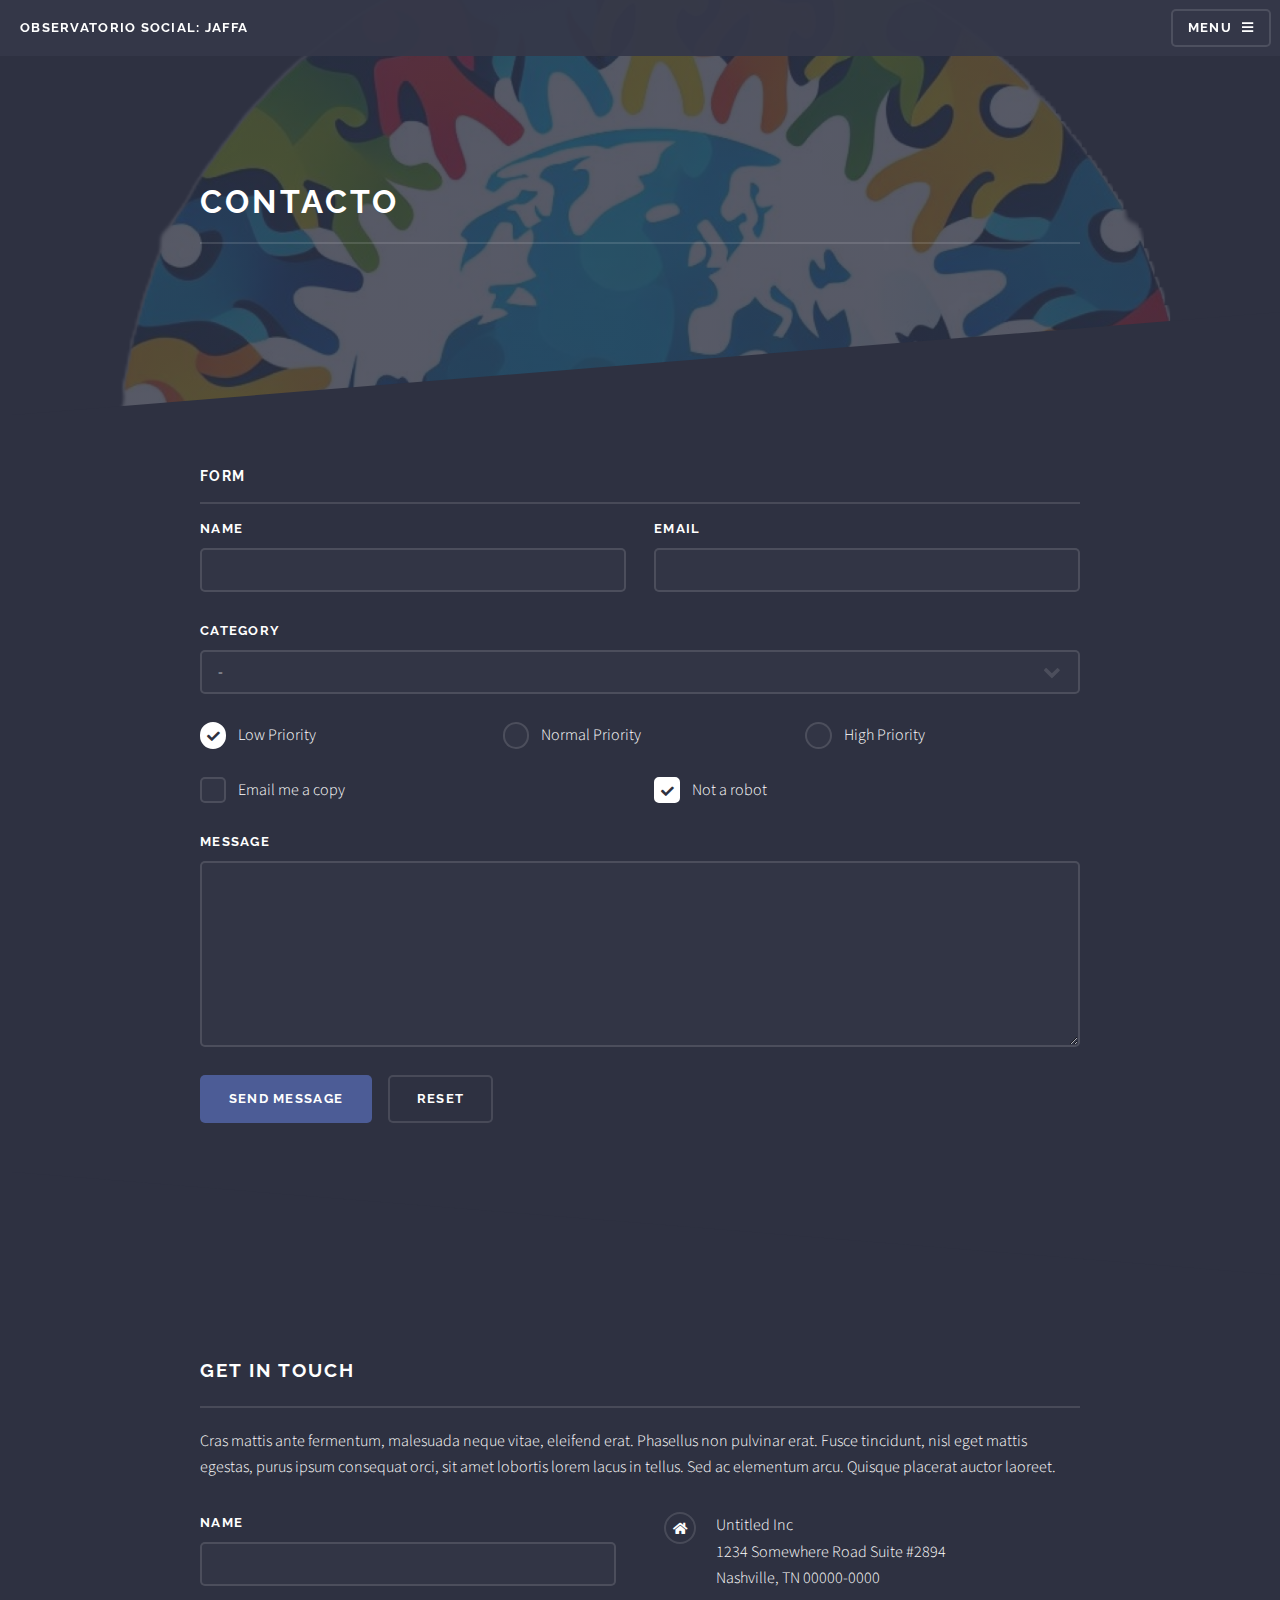
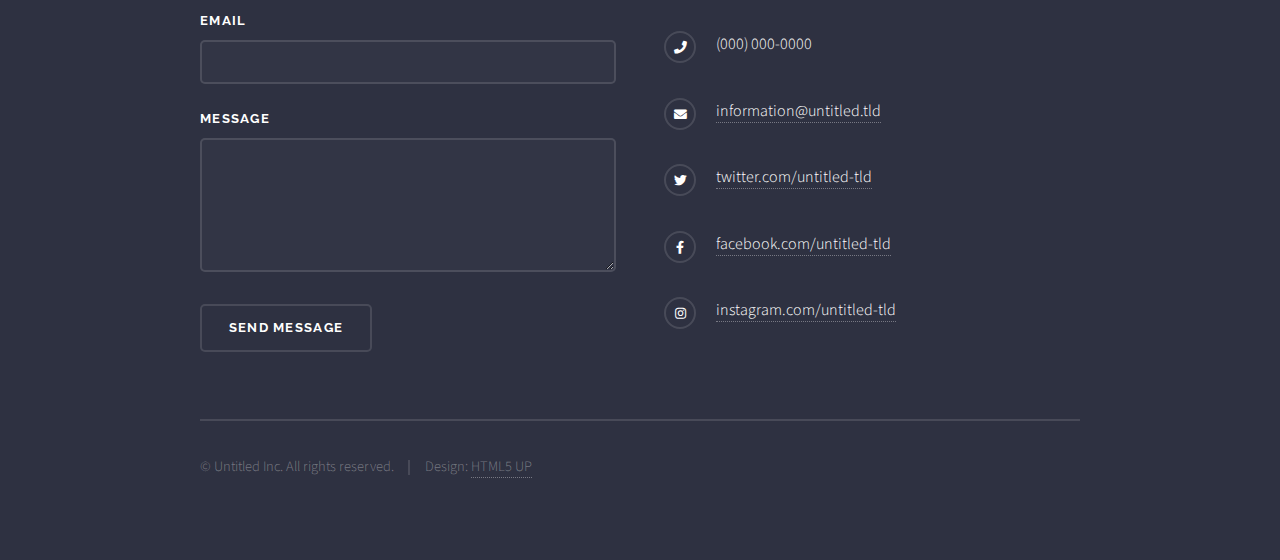
<file: contacto.html>
<!DOCTYPE HTML>
<!--
	Solid State by HTML5 UP
	html5up.net | @ajlkn
	Free for personal and commercial use under the CCA 3.0 license (html5up.net/license)
-->
<html>
	<head>
		<title>Contacto observatorio</title>
		<meta charset="utf-8" />
		<meta name="viewport" content="width=device-width, initial-scale=1, user-scalable=no" />
		<link rel="stylesheet" href="assets/css/main.css" />
		<noscript><link rel="stylesheet" href="assets/css/noscript.css" /></noscript>
		<link rel="icon" href="images/logo_blog.png" type="image/png">
	</head>
	<body class="is-preload">

		<!-- Page Wrapper -->
			<div id="page-wrapper">

				<!-- Header -->
					<header id="header">
						<h1><a href="index.html">Observatorio Social: Jaffa</a></h1>
						<nav>
							<a href="#menu">Menu</a>
						</nav>
					</header>

				<!-- Menu -->
                    <nav id="menu">
                        <div class="inner">
                            <h2>Menu</h2>
                            <ul class="links">
                                <li><a href="index.html">Inicio</a></li>
                                <li><a href="generic.html">Misión y Visión</a></li>
                                <li><a href="elements.html">El Trabajo en la adolescencia</a></li>
                                <li><a href="page1.html">Datos y estadisticas</a></li>
                                <li><a href="page2.html">Noticias</a></li>
                                <li><a href="contacto.html">Contato</a></li>
                            </ul>
                            <a href="#" class="close">Close</a>
                        </div>
                    </nav>

				<!-- Wrapper -->
					<section id="wrapper">
						<header>
							<div class="inner">
								<h2>Contacto</h2>
								<p></p>
							</div>
						</header>

						<!-- Content -->
							<div class="wrapper">
								<div class="inner">

									<section>
										<h3 class="major">Form</h3>
										<form method="post" action="#">
											<div class="row gtr-uniform">
												<div class="col-6 col-12-xsmall">
													<label for="demo-name">Name</label>
													<input type="text" name="demo-name" id="demo-name" value="" />
												</div>
												<div class="col-6 col-12-xsmall">
													<label for="demo-email">Email</label>
													<input type="email" name="demo-email" id="demo-email" value="" />
												</div>
												<div class="col-12">
													<label for="demo-category">Category</label>
													<select name="demo-category" id="demo-category">
														<option value="">-</option>
														<option value="1">Manufacturing</option>
														<option value="1">Shipping</option>
														<option value="1">Administration</option>
														<option value="1">Human Resources</option>
													</select>
												</div>
												<div class="col-4 col-12-small">
													<input type="radio" id="demo-priority-low" name="demo-priority" checked>
													<label for="demo-priority-low">Low Priority</label>
												</div>
												<div class="col-4 col-12-small">
													<input type="radio" id="demo-priority-normal" name="demo-priority">
													<label for="demo-priority-normal">Normal Priority</label>
												</div>
												<div class="col-4 col-12-small">
													<input type="radio" id="demo-priority-high" name="demo-priority">
													<label for="demo-priority-high">High Priority</label>
												</div>
												<div class="col-6 col-12-small">
													<input type="checkbox" id="demo-copy" name="demo-copy">
													<label for="demo-copy">Email me a copy</label>
												</div>
												<div class="col-6 col-12-small">
													<input type="checkbox" id="demo-human" name="demo-human" checked>
													<label for="demo-human">Not a robot</label>
												</div>
												<div class="col-12">
													<label for="demo-message">Message</label>
													<textarea name="demo-message" id="demo-message" rows="6"></textarea>
												</div>
												<div class="col-12">
													<ul class="actions">
														<li><input type="submit" value="Send Message" class="primary" /></li>
														<li><input type="reset" value="Reset" /></li>
													</ul>
												</div>
											</div>
										</form>
									</section>

									
								</div>
							</div>

					</section>

				<!-- Footer -->
					<section id="footer">
						<div class="inner">
							<h2 class="major">Get in touch</h2>
							<p>Cras mattis ante fermentum, malesuada neque vitae, eleifend erat. Phasellus non pulvinar erat. Fusce tincidunt, nisl eget mattis egestas, purus ipsum consequat orci, sit amet lobortis lorem lacus in tellus. Sed ac elementum arcu. Quisque placerat auctor laoreet.</p>
							<form method="post" action="#">
								<div class="fields">
									<div class="field">
										<label for="name">Name</label>
										<input type="text" name="name" id="name" />
									</div>
									<div class="field">
										<label for="email">Email</label>
										<input type="email" name="email" id="email" />
									</div>
									<div class="field">
										<label for="message">Message</label>
										<textarea name="message" id="message" rows="4"></textarea>
									</div>
								</div>
								<ul class="actions">
									<li><input type="submit" value="Send Message" /></li>
								</ul>
							</form>
							<ul class="contact">
								<li class="icon solid fa-home">
									Untitled Inc<br />
									1234 Somewhere Road Suite #2894<br />
									Nashville, TN 00000-0000
								</li>
								<li class="icon solid fa-phone">(000) 000-0000</li>
								<li class="icon solid fa-envelope"><a href="#">information@untitled.tld</a></li>
								<li class="icon brands fa-twitter"><a href="#">twitter.com/untitled-tld</a></li>
								<li class="icon brands fa-facebook-f"><a href="#">facebook.com/untitled-tld</a></li>
								<li class="icon brands fa-instagram"><a href="#">instagram.com/untitled-tld</a></li>
							</ul>
							<ul class="copyright">
								<li>&copy; Untitled Inc. All rights reserved.</li><li>Design: <a href="http://html5up.net">HTML5 UP</a></li>
							</ul>
						</div>
					</section>

			</div>

		<!-- Scripts -->
			<script src="assets/js/jquery.min.js"></script>
			<script src="assets/js/jquery.scrollex.min.js"></script>
			<script src="assets/js/browser.min.js"></script>
			<script src="assets/js/breakpoints.min.js"></script>
			<script src="assets/js/util.js"></script>
			<script src="assets/js/main.js"></script>

	</body>
</html>
</file>
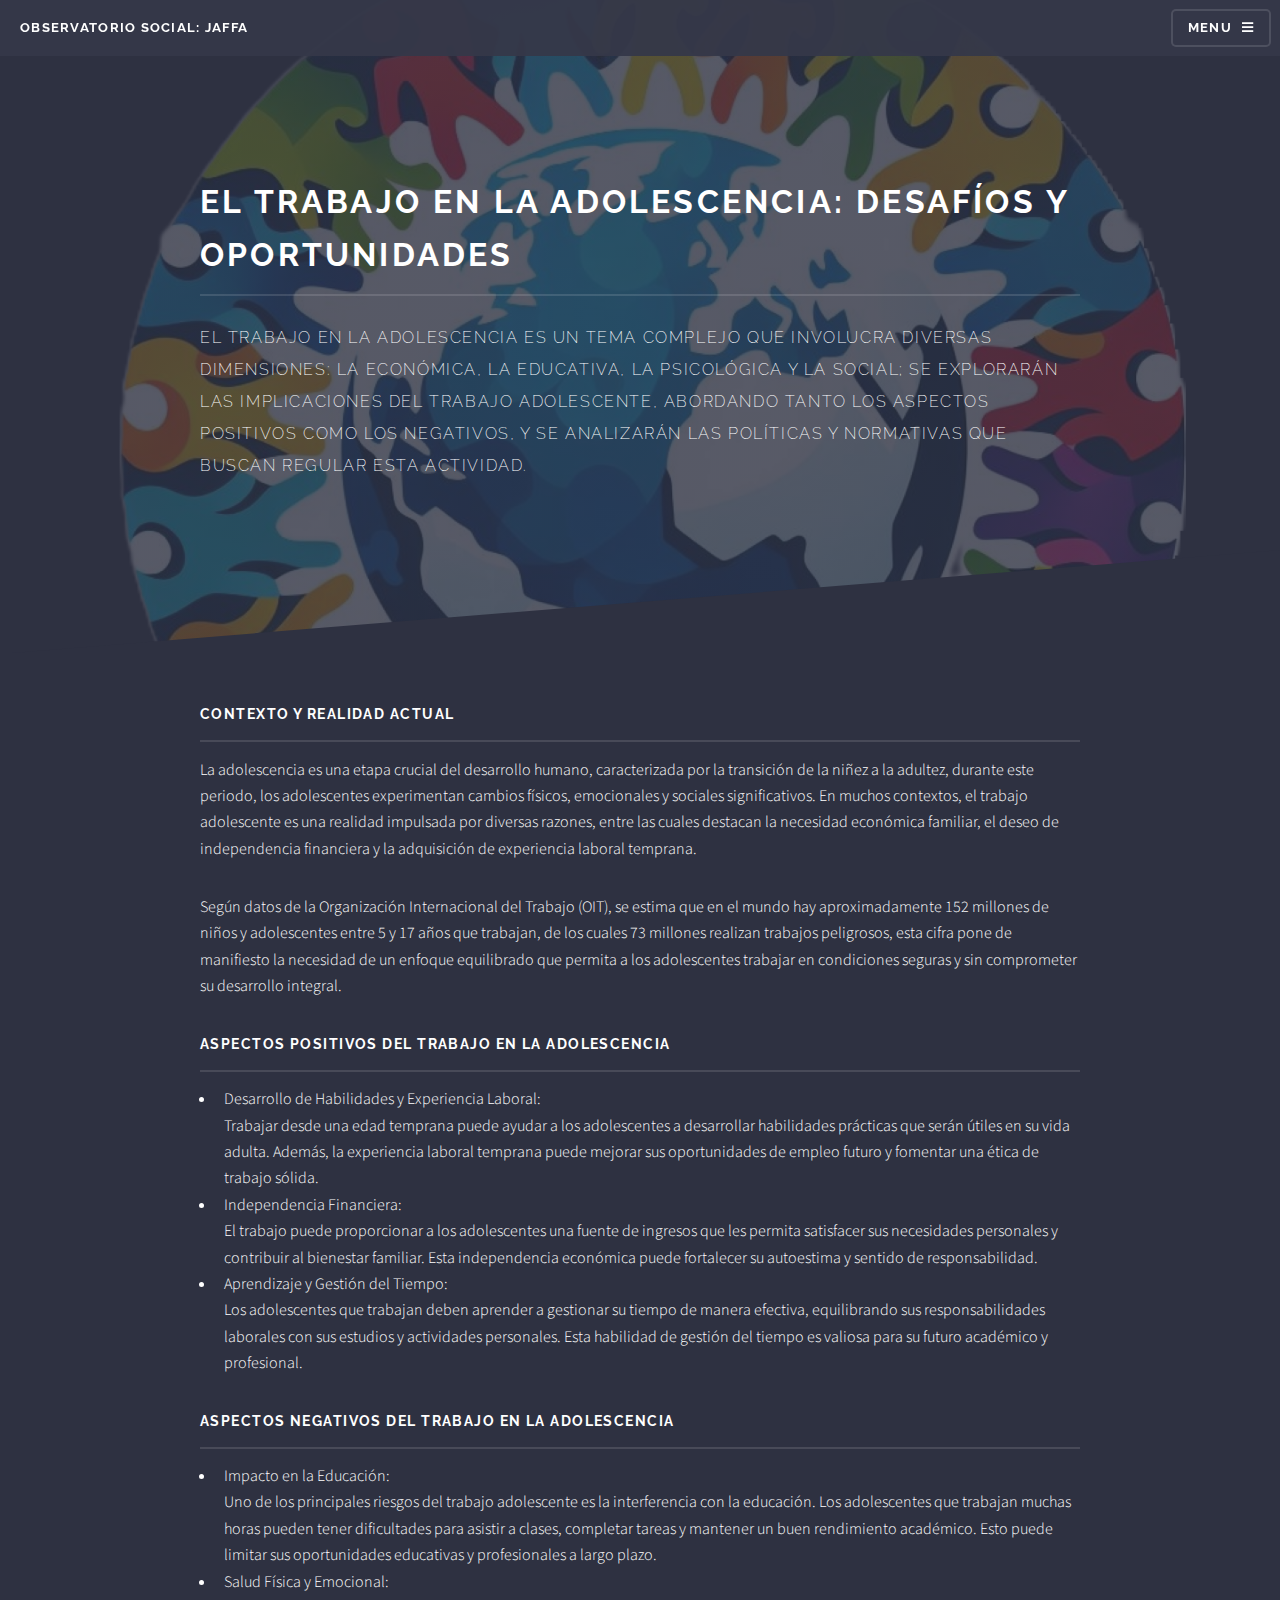
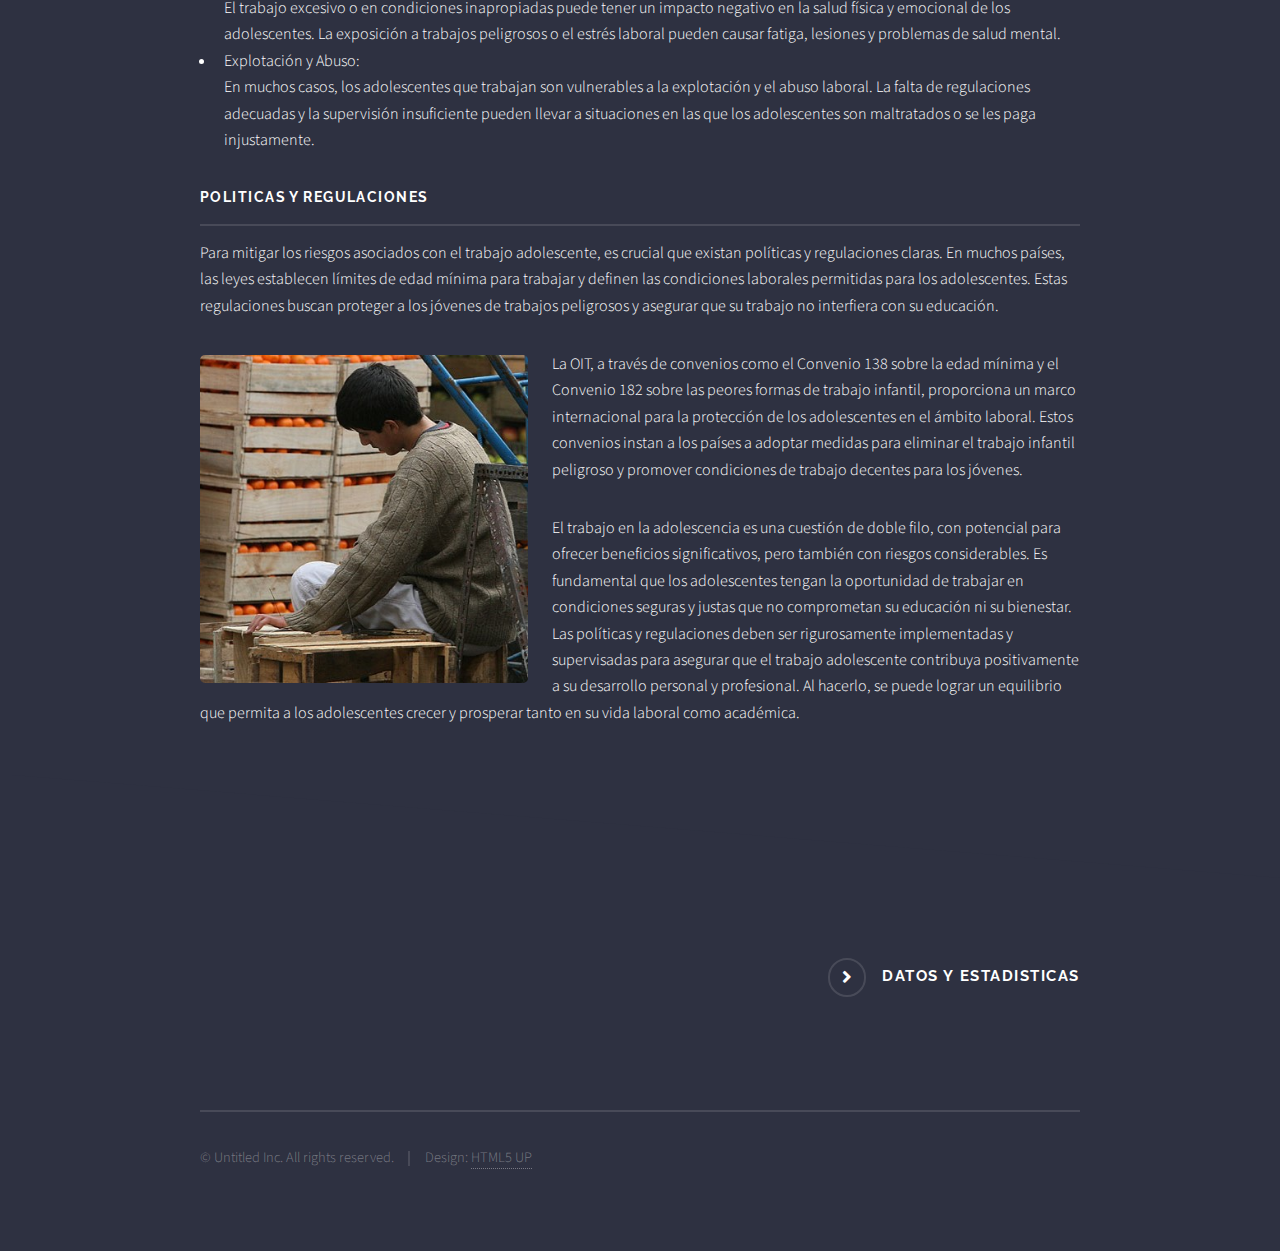
<file: elements.html>
<!DOCTYPE HTML>
<!--
	Solid State by HTML5 UP
	html5up.net | @ajlkn
	Free for personal and commercial use under the CCA 3.0 license (html5up.net/license)
-->
<html>
	<head>
		<title>El Trabajo en la adolescencia</title>
		<meta charset="utf-8" />
		<meta name="viewport" content="width=device-width, initial-scale=1, user-scalable=no" />
		<link rel="stylesheet" href="assets/css/main.css" />
		<noscript><link rel="stylesheet" href="assets/css/noscript.css" /></noscript>
		<link rel="icon" href="images/logo_blog.png" type="image/png">
	</head>
	<body class="is-preload">

		<!-- Page Wrapper -->
			<div id="page-wrapper">

				<!-- Header -->
					<header id="header">
						<h1><a href="index.html">Observatorio Social: Jaffa</a></h1>
						<nav>
							<a href="#menu">Menu</a>
						</nav>
					</header>

				<!-- Menu -->
					<nav id="menu">
						<div class="inner">
							<h2>Menu</h2>
							<ul class="links">
								<li><a href="index.html">Inicio</a></li>
								<li><a href="generic.html">Misión y Visión</a></li>
								<li><a href="elements.html">El Trabajo en la adolescencia</a></li>
								<li><a href="page1.html">Datos y estadisticas</a></li>
								<li><a href="page2.html">Noticias</a></li>
								<li><a href="contacto.html">Contato</a></li>
							</ul>
							<a href="#" class="close">Close</a>
						</div>
					</nav>

				<!-- Wrapper -->
					<section id="wrapper">
						<header>
							<div class="inner">
								<h2>El Trabajo en la Adolescencia: Desafíos y Oportunidades</h2>
								<p>El trabajo en la adolescencia es un tema complejo que involucra diversas dimensiones: la económica, la educativa, la psicológica y la social; se explorarán las implicaciones del trabajo adolescente, abordando tanto los aspectos positivos como los negativos, y se analizarán las políticas y normativas que buscan regular esta actividad.</p>
							</div>
						</header>

						<!-- Content -->
								<div class="wrapper">
									<div class="inner">

										<h3 class="major">CONTEXTO Y REALIDAD ACTUAL</h3>
										<p>La adolescencia es una etapa crucial del desarrollo humano, caracterizada por la transición de la niñez a la adultez, durante este periodo, los adolescentes experimentan cambios físicos, emocionales y sociales significativos. En muchos contextos, el trabajo adolescente es una realidad impulsada por diversas razones, entre las cuales destacan la necesidad económica familiar, el deseo de independencia financiera y la adquisición de experiencia laboral temprana.</p>
										<p>Según datos de la Organización Internacional del Trabajo (OIT), se estima que en el mundo hay aproximadamente 152 millones de niños y adolescentes entre 5 y 17 años que trabajan, de los cuales 73 millones realizan trabajos peligrosos, esta cifra pone de manifiesto la necesidad de un enfoque equilibrado que permita a los adolescentes trabajar en condiciones seguras y sin comprometer su desarrollo integral.</p>

										<h3 class="major">Aspectos Positivos del Trabajo en la Adolescencia</h3>
											<ul class="">
												<li>Desarrollo de Habilidades y Experiencia Laboral: <br>  Trabajar desde una edad temprana puede ayudar a los adolescentes a desarrollar habilidades prácticas que serán útiles en su vida adulta. Además, la experiencia laboral temprana puede mejorar sus oportunidades de empleo futuro y fomentar una ética de trabajo sólida.</li>
												<li>Independencia Financiera: <br> El trabajo puede proporcionar a los adolescentes una fuente de ingresos que les permita satisfacer sus necesidades personales y contribuir al bienestar familiar. Esta independencia económica puede fortalecer su autoestima y sentido de responsabilidad.</li>
												<li>Aprendizaje y Gestión del Tiempo: <br> Los adolescentes que trabajan deben aprender a gestionar su tiempo de manera efectiva, equilibrando sus responsabilidades laborales con sus estudios y actividades personales. Esta habilidad de gestión del tiempo es valiosa para su futuro académico y profesional.</li>
											</ul>
											
										<h3 class="major">Aspectos Negativos del Trabajo en la Adolescencia</h3>
											<ul class="">
												<li>Impacto en la Educación: <br> Uno de los principales riesgos del trabajo adolescente es la interferencia con la educación. Los adolescentes que trabajan muchas horas pueden tener dificultades para asistir a clases, completar tareas y mantener un buen rendimiento académico. Esto puede limitar sus oportunidades educativas y profesionales a largo plazo.
												<li>Salud Física y Emocional:<br> El trabajo excesivo o en condiciones inapropiadas puede tener un impacto negativo en la salud física y emocional de los adolescentes. La exposición a trabajos peligrosos o el estrés laboral pueden causar fatiga, lesiones y problemas de salud mental.</li>
												<li>Explotación y Abuso: <br>En muchos casos, los adolescentes que trabajan son vulnerables a la explotación y el abuso laboral. La falta de regulaciones adecuadas y la supervisión insuficiente pueden llevar a situaciones en las que los adolescentes son maltratados o se les paga injustamente.</li>
											</ul>
										<h3 class="major">Politicas y regulaciones</h3>
											<p>Para mitigar los riesgos asociados con el trabajo adolescente, es crucial que existan políticas y regulaciones claras. En muchos países, las leyes establecen límites de edad mínima para trabajar y definen las condiciones laborales permitidas para los adolescentes. Estas regulaciones buscan proteger a los jóvenes de trabajos peligrosos y asegurar que su trabajo no interfiera con su educación.</p>
											<a href="https://edig.cl/wp-content/uploads/2020/09/trabajo-adolescente-protegido.jpg" class="image left"><img src="images/trabajo-adolescente.jpg" /></a>
											<p>La OIT, a través de convenios como el Convenio 138 sobre la edad mínima y el Convenio 182 sobre las peores formas de trabajo infantil, proporciona un marco internacional para la protección de los adolescentes en el ámbito laboral. Estos convenios instan a los países a adoptar medidas para eliminar el trabajo infantil peligroso y promover condiciones de trabajo decentes para los jóvenes.</p>
											<p>El trabajo en la adolescencia es una cuestión de doble filo, con potencial para ofrecer beneficios significativos, pero también con riesgos considerables. Es fundamental que los adolescentes tengan la oportunidad de trabajar en condiciones seguras y justas que no comprometan su educación ni su bienestar. Las políticas y regulaciones deben ser rigurosamente implementadas y supervisadas para asegurar que el trabajo adolescente contribuya positivamente a su desarrollo personal y profesional. Al hacerlo, se puede lograr un equilibrio que permita a los adolescentes crecer y prosperar tanto en su vida laboral como académica.</p>
	
									</div>
								</div>
							</section>

							<!-- Footer -->
						<section id="footer">
							<div class="inner">
								<h2 class="align-right"><a href="page1.html" class="special">Datos y estadisticas</a></h2>
								<ul class="copyright">
									<li>&copy; Untitled Inc. All rights reserved.</li><li>Design: <a href="http://html5up.net">HTML5 UP</a></li>
								</ul>
							</div>
						</section>

			</div>

<!-- Scripts -->
<script src="assets/js/jquery.min.js"></script>
<script src="assets/js/jquery.scrollex.min.js"></script>
<script src="assets/js/browser.min.js"></script>
<script src="assets/js/breakpoints.min.js"></script>
<script src="assets/js/util.js"></script>
<script src="assets/js/main.js"></script>

</body>
</html>
</file>
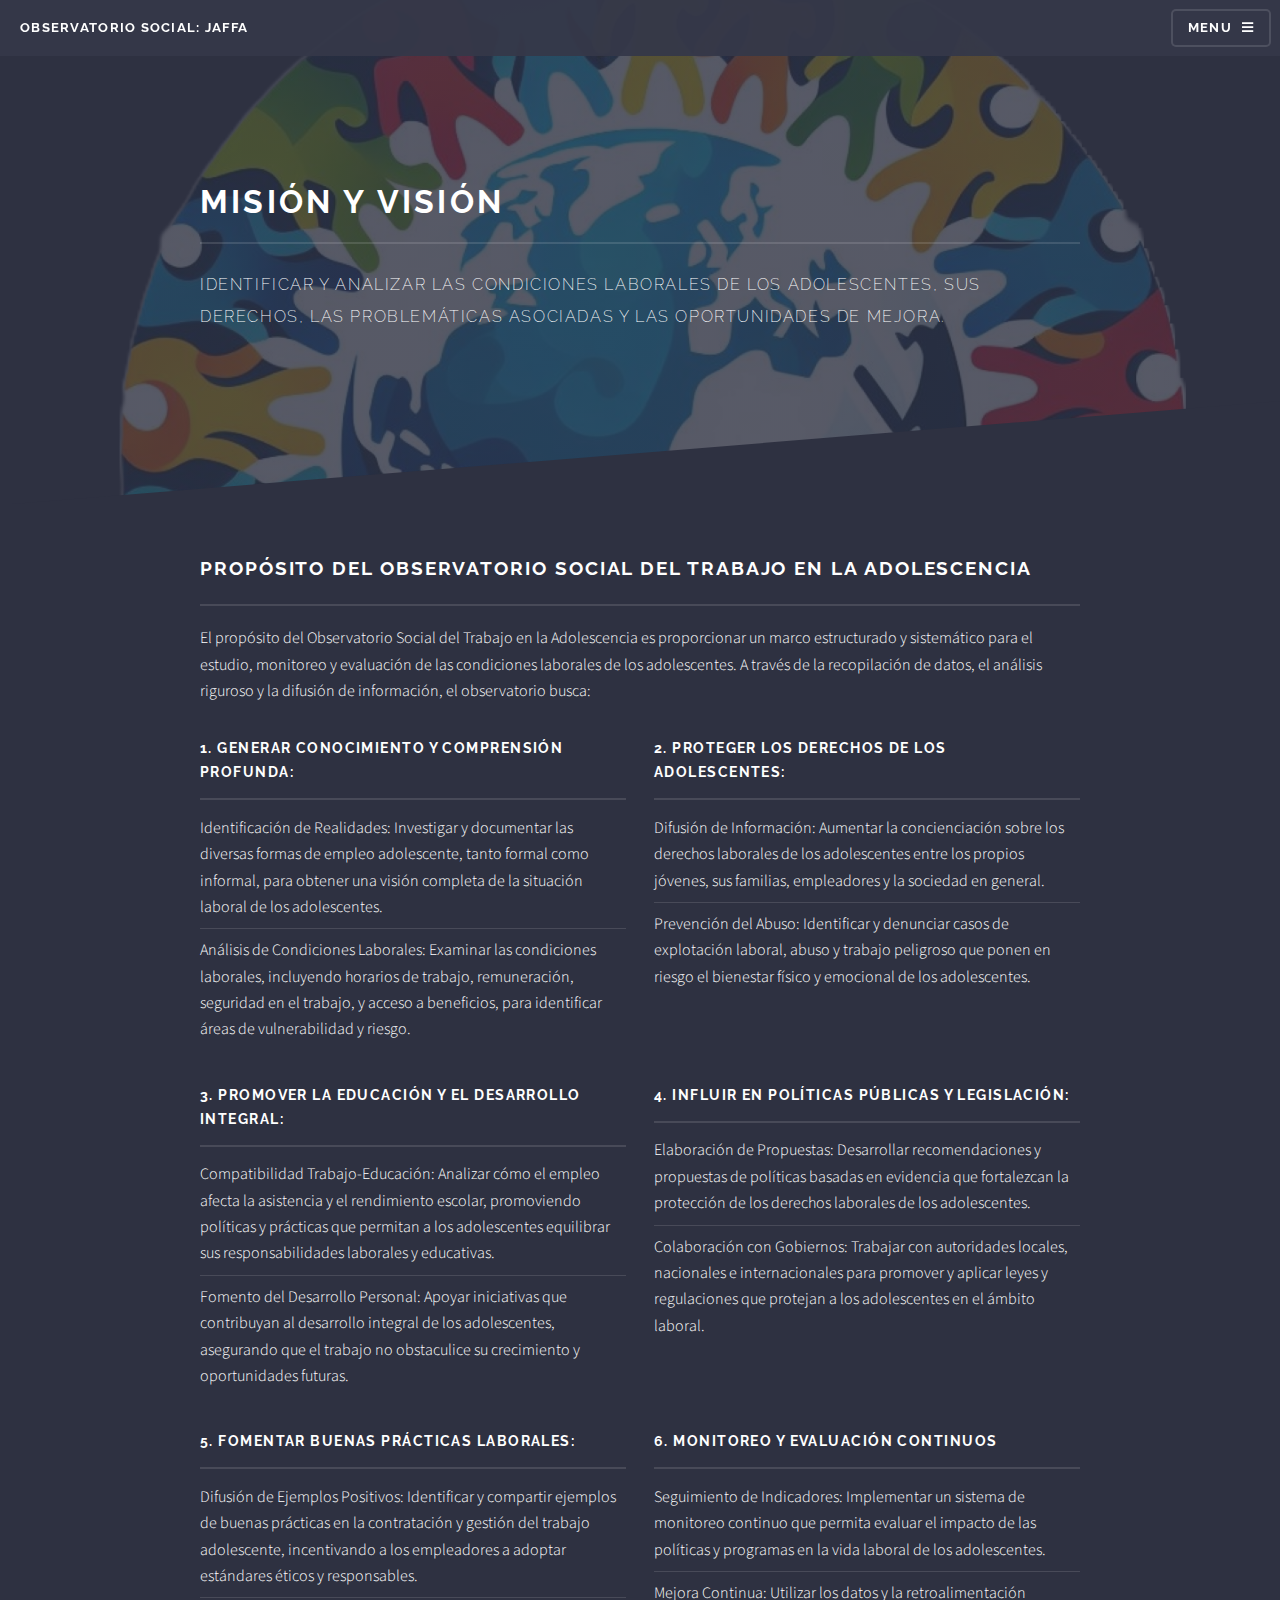
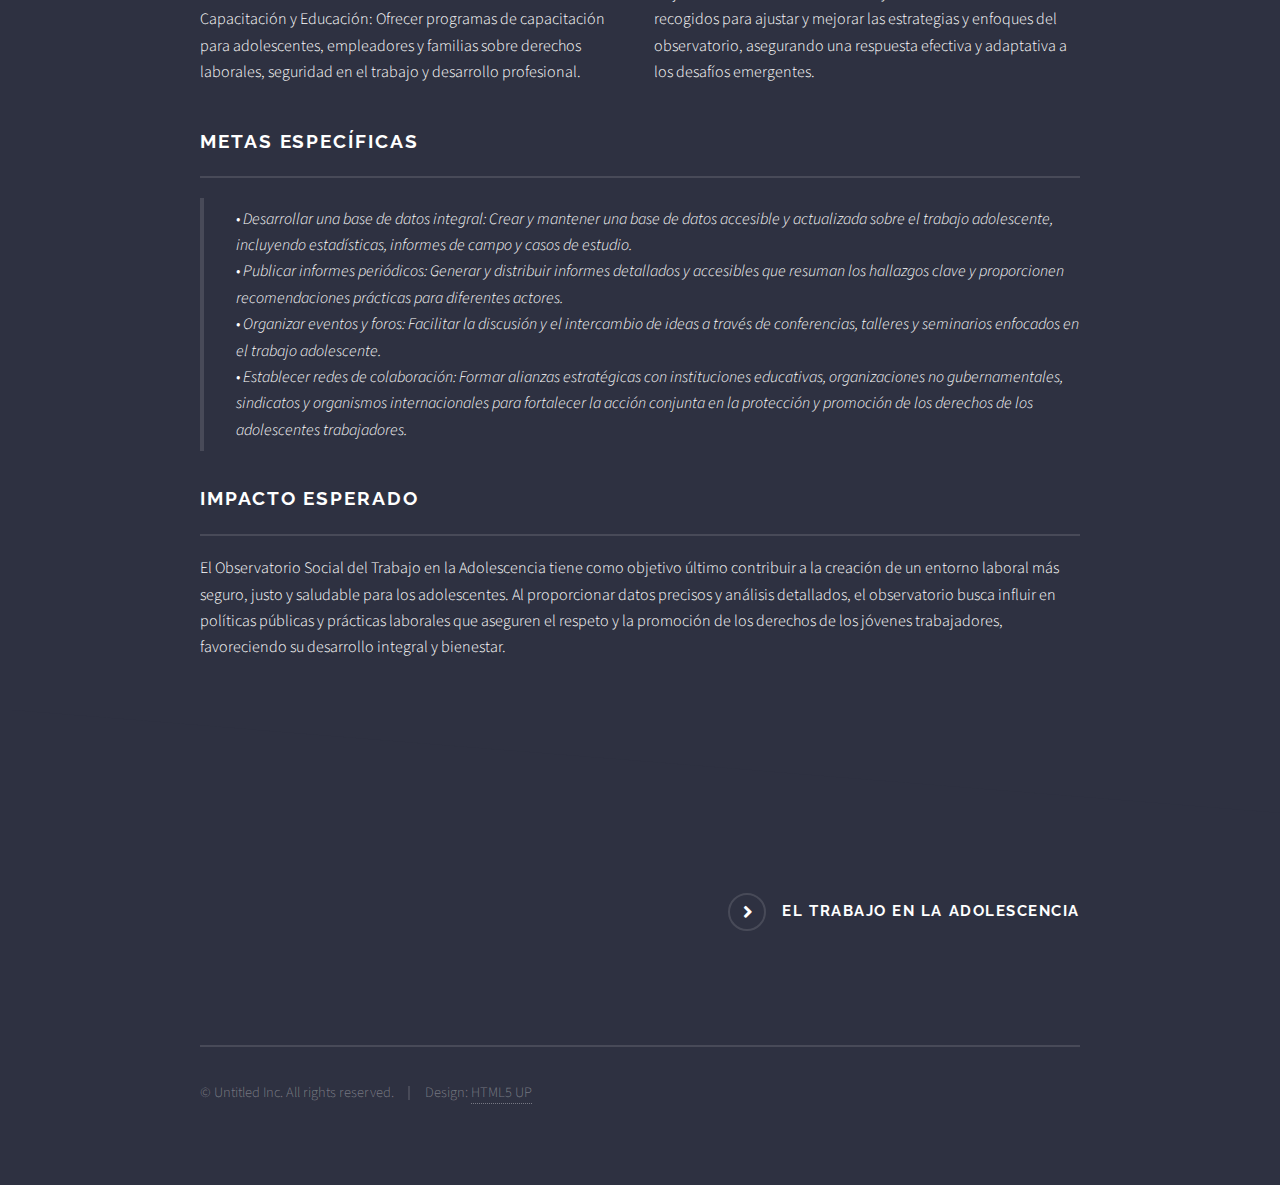
<file: generic.html>
<!DOCTYPE HTML>
<!--
	Solid State by HTML5 UP
	html5up.net | @ajlkn
	Free for personal and commercial use under the CCA 3.0 license (html5up.net/license)
-->
<html>
	<head>
		<title>Misión y Visión</title>
		<meta charset="utf-8" />
		<meta name="viewport" content="width=device-width, initial-scale=1, user-scalable=no" />
		<link rel="stylesheet" href="assets/css/main.css" />
		<noscript><link rel="stylesheet" href="assets/css/noscript.css" /></noscript>
		<link rel="icon" href="images/logo_blog.png" type="image/png">
	</head>
	<body class="is-preload">

		<!-- Page Wrapper -->
			<div id="page-wrapper">

				<!-- Header -->
					<header id="header">
						<h1><a href="index.html">Observatorio Social: Jaffa</a></h1>
						<nav>
							<a href="#menu">Menu</a>
						</nav>
					</header>

				<!-- Menu -->
					<nav id="menu">
						<div class="inner">
							<h2>Menu</h2>
							<ul class="links">
								<li><a href="index.html">Inicio</a></li>
								<li><a href="generic.html">Misión y Visión</a></li>
								<li><a href="elements.html">El Trabajo en la adolescencia</a></li>
								<li><a href="page1.html">Datos y estadisticas</a></li>
								<li><a href="page2.html">Noticias</a></li>
								<li><a href="contacto.html">Contacto</a></li>
							</ul>
							<a href="#" class="close">Close</a>
						</div>
					</nav>

				<!-- Wrapper -->
					<section id="wrapper">
						<header>
							<div class="inner">
								<h2>Misión y Visión</h2>
								<p>Identificar y analizar las condiciones laborales de los adolescentes, sus derechos, las problemáticas asociadas y las oportunidades de mejora.</p>
							</div>
						</header>

						<!-- Content -->
							<div class="wrapper">
								<div class="inner">

									<h2 class="major">Propósito del Observatorio Social del Trabajo en la Adolescencia</h2>
									<p>El propósito del Observatorio Social del Trabajo en la Adolescencia es proporcionar un marco estructurado y sistemático para el estudio, monitoreo y evaluación de las condiciones laborales de los adolescentes. A través de la recopilación de datos, el análisis riguroso y la difusión de información, el observatorio busca:</p>
									
										<div class="row">
											<div class="col-6 col-12-medium">
												<h3 class="major">1. Generar Conocimiento y Comprensión Profunda:</h3>
												<ul class="alt">
													<li>Identificación de Realidades: Investigar y documentar las diversas formas de empleo adolescente, tanto formal como informal, para obtener una visión completa de la situación laboral de los adolescentes.</li>
													<li>Análisis de Condiciones Laborales: Examinar las condiciones laborales, incluyendo horarios de trabajo, remuneración, seguridad en el trabajo, y acceso a beneficios, para identificar áreas de vulnerabilidad y riesgo.</li>
												</ul>
											</div>
											<div class="col-6 col-12-medium">
												<h3 class="major">2. Proteger los Derechos de los Adolescentes:</h3>
												<ul class="alt">
													<li>Difusión de Información: Aumentar la concienciación sobre los derechos laborales de los adolescentes entre los propios jóvenes, sus familias, empleadores y la sociedad en general.</li>
													<li>Prevención del Abuso: Identificar y denunciar casos de explotación laboral, abuso y trabajo peligroso que ponen en riesgo el bienestar físico y emocional de los adolescentes.</li>
												</ul>
											</div>
											<div class="col-6 col-12-medium">
												<h3 class="major">3. Promover la Educación y el Desarrollo Integral:</h3>
												<ul class="alt">
													<li>Compatibilidad Trabajo-Educación: Analizar cómo el empleo afecta la asistencia y el rendimiento escolar, promoviendo políticas y prácticas que permitan a los adolescentes equilibrar sus responsabilidades laborales y educativas.</li>
													<li>Fomento del Desarrollo Personal: Apoyar iniciativas que contribuyan al desarrollo integral de los adolescentes, asegurando que el trabajo no obstaculice su crecimiento y oportunidades futuras.</li>
												</ul>
											</div>
											<div class="col-6 col-12-medium">
												<h3 class="major">4. Influir en Políticas Públicas y Legislación:</h3>
												<ul class="alt">
													<li>Elaboración de Propuestas: Desarrollar recomendaciones y propuestas de políticas basadas en evidencia que fortalezcan la protección de los derechos laborales de los adolescentes.</li>
													<li>Colaboración con Gobiernos: Trabajar con autoridades locales, nacionales e internacionales para promover y aplicar leyes y regulaciones que protejan a los adolescentes en el ámbito laboral.</li>

												</ul>
											</div>
											<div class="col-6 col-12-medium">
												<h3 class="major">5. Fomentar Buenas Prácticas Laborales:</h3>
												<ul class="alt">
													<li>Difusión de Ejemplos Positivos: Identificar y compartir ejemplos de buenas prácticas en la contratación y gestión del trabajo adolescente, incentivando a los empleadores a adoptar estándares éticos y responsables.</li>
													<li>Capacitación y Educación: Ofrecer programas de capacitación para adolescentes, empleadores y familias sobre derechos laborales, seguridad en el trabajo y desarrollo profesional.</li>
												</ul>
											</div>
											<div class="col-6 col-12-medium">
												<h3 class="major">6. Monitoreo y Evaluación continuos</h3>
												<ul class="alt">
													<li>Seguimiento de Indicadores: Implementar un sistema de monitoreo continuo que permita evaluar el impacto de las políticas y programas en la vida laboral de los adolescentes.</li>
													<li>Mejora Continua: Utilizar los datos y la retroalimentación recogidos para ajustar y mejorar las estrategias y enfoques del observatorio, asegurando una respuesta efectiva y adaptativa a los desafíos emergentes.</li>
												</ul>
											</div>
										</div>	
									
									
									<h2 class="major">Metas específicas</h2>
									<blockquote :after> • Desarrollar una base de datos integral: Crear y mantener una base de datos accesible y actualizada sobre el trabajo adolescente, incluyendo estadísticas, informes de campo y casos de estudio. <br>
										• Publicar informes periódicos: Generar y distribuir informes detallados y accesibles que resuman los hallazgos clave y proporcionen recomendaciones prácticas para diferentes actores. <br>
										• Organizar eventos y foros: Facilitar la discusión y el intercambio de ideas a través de conferencias, talleres y seminarios enfocados en el trabajo adolescente. <br>
										• Establecer redes de colaboración: Formar alianzas estratégicas con instituciones educativas, organizaciones no gubernamentales, sindicatos y organismos internacionales para fortalecer la acción conjunta en la protección y promoción de los derechos de los adolescentes trabajadores.
									</blockquote>

									<h2 class="major">Impacto esperado</h2>
									<p>El Observatorio Social del Trabajo en la Adolescencia tiene como objetivo último contribuir a la creación de un entorno laboral más seguro, justo y saludable para los adolescentes. Al proporcionar datos precisos y análisis detallados, el observatorio busca influir en políticas públicas y prácticas laborales que aseguren el respeto y la promoción de los derechos de los jóvenes trabajadores, favoreciendo su desarrollo integral y bienestar.</p>
								
								</div>
							</div>

					</section>

				<!-- Footer -->
					<section id="footer">
						<div class="inner">
							<h2 class="align-right"><a href="elements.html" class="special">El Trabajo en la adolescencia</a></h2>
							<ul class="copyright">
								<li>&copy; Untitled Inc. All rights reserved.</li><li>Design: <a href="http://html5up.net">HTML5 UP</a></li>
							</ul>
						</div>
					</section>

			</div>

		<!-- Scripts -->
			<script src="assets/js/jquery.min.js"></script>
			<script src="assets/js/jquery.scrollex.min.js"></script>
			<script src="assets/js/browser.min.js"></script>
			<script src="assets/js/breakpoints.min.js"></script>
			<script src="assets/js/util.js"></script>
			<script src="assets/js/main.js"></script>

	</body>
</html>
</file>
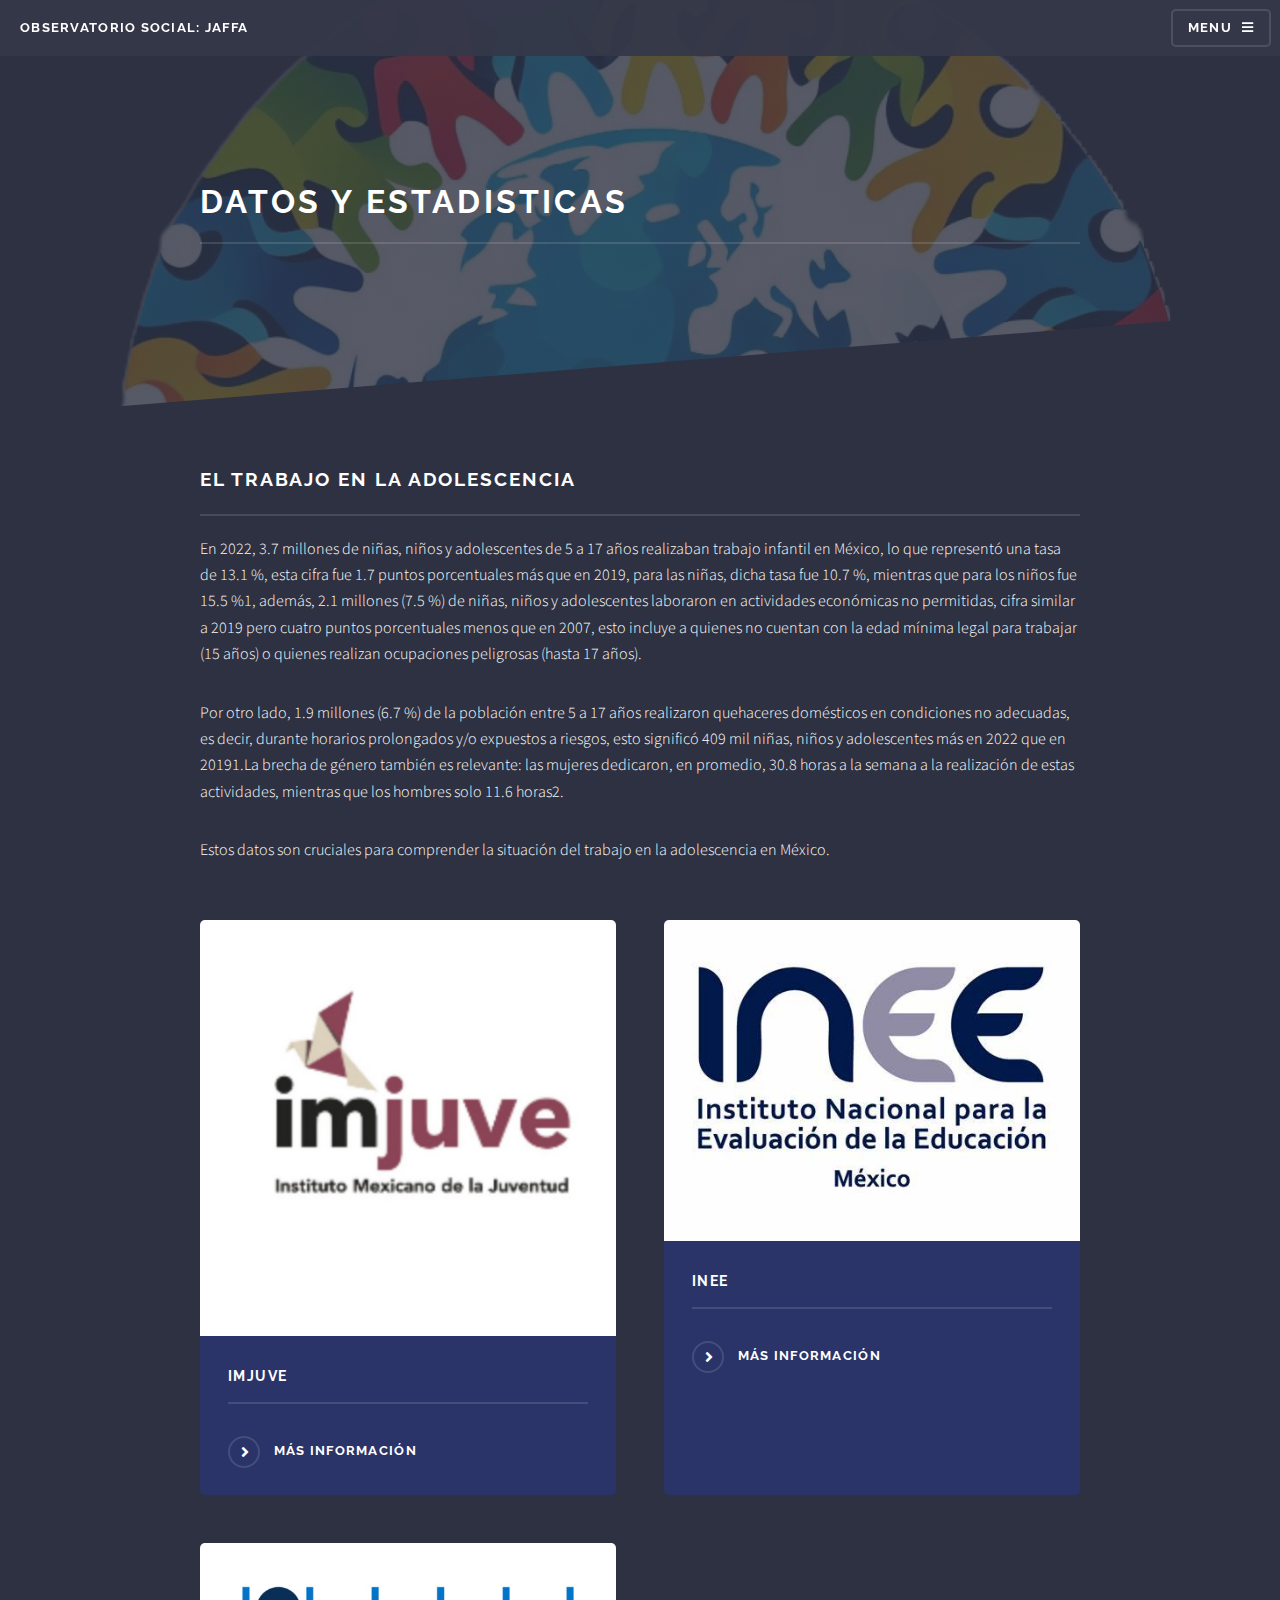
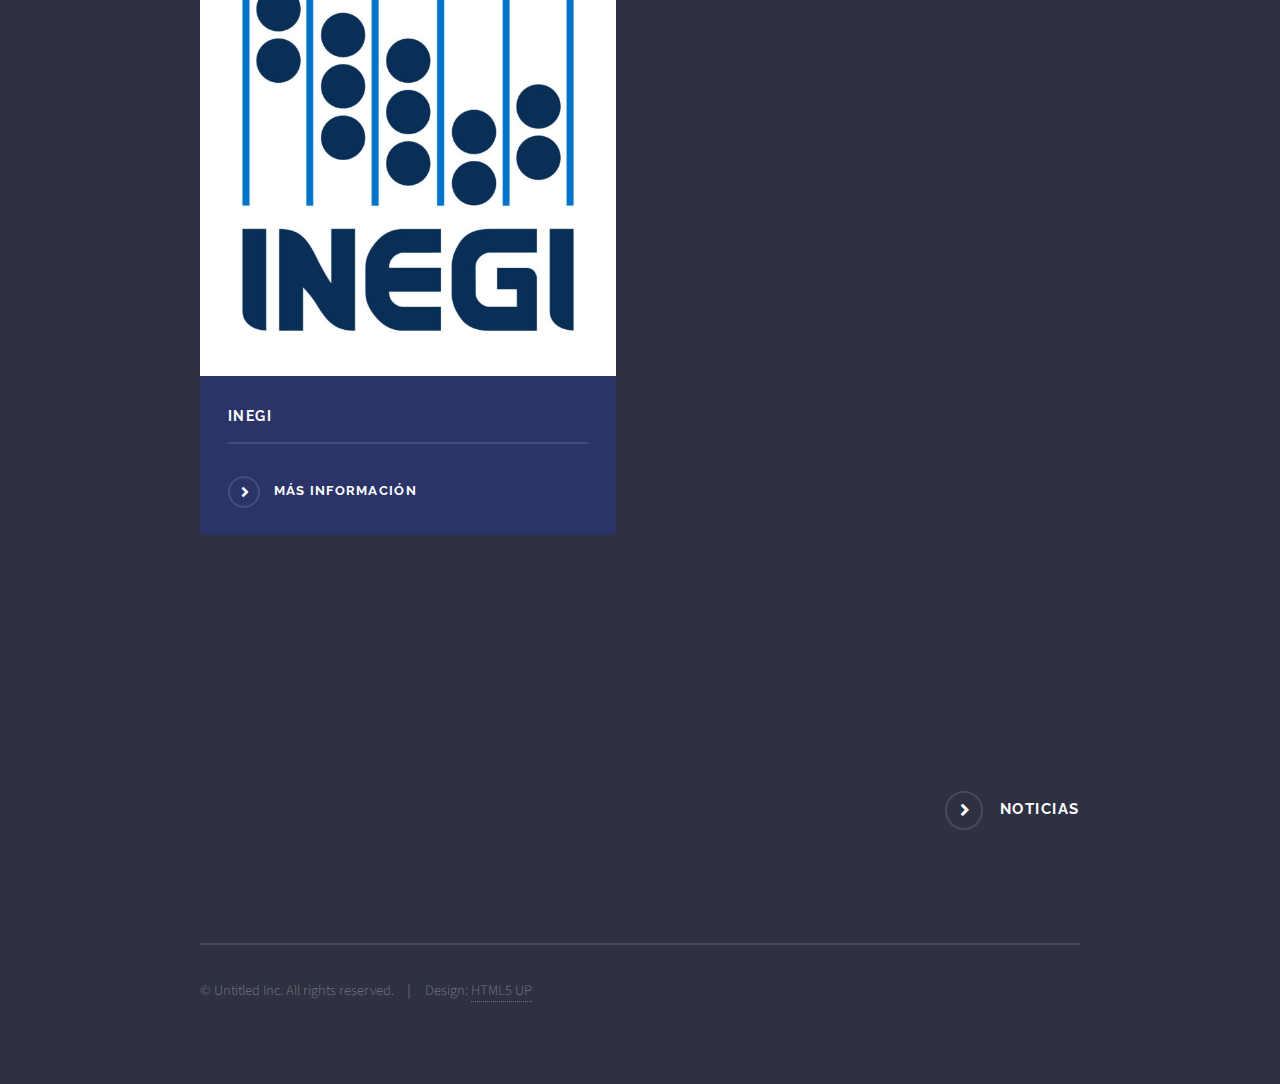
<file: page1.html>
<!DOCTYPE HTML>
<!--
	Solid State by HTML5 UP
	html5up.net | @ajlkn
	Free for personal and commercial use under the CCA 3.0 license (html5up.net/license)
-->
<html>
	<head>
		<title>Datos y estadisticas</title>
		<meta charset="utf-8" />
		<meta name="viewport" content="width=device-width, initial-scale=1, user-scalable=no" />
		<link rel="stylesheet" href="assets/css/main.css" />
		<noscript><link rel="stylesheet" href="assets/css/noscript.css" /></noscript>
		<link rel="icon" href="images/logo_blog.png" type="image/png">
	</head>
	<body class="is-preload">

		<!-- Page Wrapper -->
			<div id="page-wrapper">

				<!-- Header -->
					<header id="header">
						<h1><a href="index.html">Observatorio Social: Jaffa</a></h1>
						<nav>
							<a href="#menu">Menu</a>
						</nav>
					</header>

				<!-- Menu -->
					<nav id="menu">
						<div class="inner">
							<h2>Menu</h2>
							<ul class="links">
								<li><a href="index.html">Inicio</a></li>
								<li><a href="generic.html">Misión y Visión</a></li>
								<li><a href="elements.html">El Tabajo en la adolescencia</a></li>
								<li><a href="page1.html">Datos y estadisticas</a></li>
								<li><a href="page2.html">Noticias</a></li>
								<li><a href="contacto.html">Contato</a></li>
							</ul>
							<a href="#" class="close">Close</a>
						</div>
					</nav>

				<!-- Wrapper -->
					<section id="wrapper">
						<header>
							<div class="inner">
								<h2>Datos y estadisticas</h2>
								<p></p>
							</div>
						</header>

						<!-- Content -->
							<div class="wrapper">
								<div class="inner">
									<h2 class="major">El trabajo en la adolescencia</h2>
										<p>En 2022, 3.7 millones de niñas, niños y adolescentes de 5 a 17 años realizaban trabajo infantil en México, lo que representó una tasa de 13.1 %, esta cifra fue 1.7 puntos porcentuales más que en 2019, para las niñas, dicha tasa fue 10.7 %, mientras que para los niños fue 15.5 %1, además, 2.1 millones (7.5 %) de niñas, niños y adolescentes laboraron en actividades económicas no permitidas, cifra similar a 2019 pero cuatro puntos porcentuales menos que en 2007, esto incluye a quienes no cuentan con la edad mínima legal para trabajar (15 años) o quienes realizan ocupaciones peligrosas (hasta 17 años).</p>
										<p> Por otro lado, 1.9 millones (6.7 %) de la población entre 5 a 17 años realizaron quehaceres domésticos en condiciones no adecuadas, es decir, durante horarios prolongados y/o expuestos a riesgos, esto significó 409 mil niñas, niños y adolescentes más en 2022 que en 20191.La brecha de género también es relevante: las mujeres dedicaron, en promedio, 30.8 horas a la semana a la realización de estas actividades, mientras que los hombres solo 11.6 horas2.</p>
										<p> Estos datos son cruciales para comprender la situación del trabajo en la adolescencia en México.</p>
									
									<section class="features">
										<article>
											<a href="https://www.imjuventud.gob.mx/imgs/transparencia/transparencia_proactiva/cuadernillo/situacion_de_las_personas_adolescentes_y_jovenes_de_mexico.pdf" class="image"><img src="images/imjuve.jpg" alt="" /></a>
											<h3 class="major">IMJUVE</h3>
											<p></p>
											<a href="https://www.imjuventud.gob.mx/imgs/transparencia/transparencia_proactiva/cuadernillo/situacion_de_las_personas_adolescentes_y_jovenes_de_mexico.pdf" class="special">Más información</a>
										</article>
										<article>
											<a href="https://www.inee.edu.mx/wp-content/uploads/2019/01/InfoJuventud.pdf" class="image"><img src="images/inee.jpeg" alt="" /></a>
											<h3 class="major">INEE</h3>
											<p></p>
											<a href="https://www.inee.edu.mx/wp-content/uploads/2019/01/InfoJuventud.pdf" class="special">Más información</a>
										</article>
										<article>
											<a href="https://www.inegi.org.mx/contenidos/saladeprensa/boletines/2023/ENTI/ENTI_23.pdf" class="image"><img src="images/inegi.jpg" alt="" /></a>
											<h3 class="major">Inegi</h3>
											<p></p>
											<a href="https://www.inegi.org.mx/contenidos/saladeprensa/boletines/2023/ENTI/ENTI_23.pdf" class="special">Más información</a>
										</article>
									</section>

								</div>
							</div>

					</section>

				<!-- Footer -->
					<section id="footer">
						<div class="inner">
							<h2 class="align-right"><a href="page2.html" class="special">Noticias</a></h2>
							<ul class="copyright">
								<li>&copy; Untitled Inc. All rights reserved.</li><li>Design: <a href="http://html5up.net">HTML5 UP</a></li>
							</ul>
						</div>
					</section>

			</div>

		<!-- Scripts -->
			<script src="assets/js/jquery.min.js"></script>
			<script src="assets/js/jquery.scrollex.min.js"></script>
			<script src="assets/js/browser.min.js"></script>
			<script src="assets/js/breakpoints.min.js"></script>
			<script src="assets/js/util.js"></script>
			<script src="assets/js/main.js"></script>

	</body>
</html>
</file>
<file: assets/css/noscript.css>
/*
	Solid State by HTML5 UP
	html5up.net | @ajlkn
	Free for personal and commercial use under the CCA 3.0 license (html5up.net/license)
*/

/* Banner */

	body.is-preload #banner .logo {
		-moz-transform: none;
		-webkit-transform: none;
		-ms-transform: none;
		transform: none;
		opacity: 1;
	}

	body.is-preload #banner h2 {
		opacity: 1;
		-moz-transform: none;
		-webkit-transform: none;
		-ms-transform: none;
		transform: none;
		-moz-filter: none;
		-webkit-filter: none;
		-ms-filter: none;
		filter: none;
	}

	body.is-preload #banner p {
		opacity: 01;
		-moz-transform: none;
		-webkit-transform: none;
		-ms-transform: none;
		transform: none;
		-moz-filter: none;
		-webkit-filter: none;
		-ms-filter: none;
		filter: none;
	}
</file>
<file: assets/css/main.css>
@import url(fontawesome-all.min.css);
@import url("https://fonts.googleapis.com/css?family=Raleway:200,700|Source+Sans+Pro:300,600,300italic,600italic");

/*
	Solid State by HTML5 UP
	html5up.net | @ajlkn
	Free for personal and commercial use under the CCA 3.0 license (html5up.net/license)
*/

html, body, div, span, applet, object,
iframe, h1, h2, h3, h4, h5, h6, p, blockquote,
pre, a, abbr, acronym, address, big, cite,
code, del, dfn, em, img, ins, kbd, q, s, samp,
small, strike, strong, sub, sup, tt, var, b,
u, i, center, dl, dt, dd, ol, ul, li, fieldset,
form, label, legend, table, caption, tbody,
tfoot, thead, tr, th, td, article, aside,
canvas, details, embed, figure, figcaption,
footer, header, hgroup, menu, nav, output, ruby,
section, summary, time, mark, audio, video {
	margin: 0;
	padding: 0;
	border: 0;
	font-size: 100%;
	font: inherit;
	vertical-align: baseline;}

article, aside, details, figcaption, figure,
footer, header, hgroup, menu, nav, section {
	display: block;}

body {
	line-height: 1;
}

ol, ul {
	list-style: none;
}

blockquote, q {
	quotes: none;
}

	blockquote:before, blockquote:after, q:before, q:after {
		content: '';
		content: none;
	}

table {
	border-collapse: collapse;
	border-spacing: 0;
}

body {
	-webkit-text-size-adjust: none;
}

mark {
	background-color: transparent;
	color: inherit;
}

input::-moz-focus-inner {
	border: 0;
	padding: 0;
}

input, select, textarea {
	-moz-appearance: none;
	-webkit-appearance: none;
	-ms-appearance: none;
	appearance: none;
}

/* Basic */

	@-ms-viewport {
		width: device-width;
	}

	body {
		-ms-overflow-style: scrollbar;
	}

	@media screen and (max-width: 480px) {

		html, body {
			min-width: 320px;
		}

	}

	html {
		box-sizing: border-box;
	}

	*, *:before, *:after {
		box-sizing: inherit;
	}

	body {
		background-color: #2e3141;
		background-image: linear-gradient(to top, rgba(46, 49, 65, 0.8), rgba(46, 49, 65, 0.8)), url("../../images/logo_blog.png");
		background-size: auto, cover;
		background-attachment: fixed, fixed;
		background-position: center, center;
	}

	

		body.is-preload *, body.is-preload *:before, body.is-preload *:after {
			-moz-animation: none !important;
			-webkit-animation: none !important;
			-ms-animation: none !important;
			animation: none !important;
			-moz-transition: none !important;
			-webkit-transition: none !important;
			-ms-transition: none !important;
			transition: none !important;
		}

/* Type */

	body, input, select, textarea {
		color: #ffffff;
		font-family: "Source Sans Pro", Helvetica, sans-serif;
		font-size: 16.5pt;
		font-weight: 300;
		line-height: 1.65;
	}

		@media screen and (max-width: 1680px) {

			body, input, select, textarea {
				font-size: 13pt;
			}

		}

		@media screen and (max-width: 1280px) {

			body, input, select, textarea {
				font-size: 12pt;
			}

		}

		@media screen and (max-width: 980px) {

			body, input, select, textarea {
				font-size: 12pt;
			}

		}

		@media screen and (max-width: 736px) {

			body, input, select, textarea {
				font-size: 12pt;
			}

		}

		@media screen and (max-width: 480px) {

			body, input, select, textarea {
				font-size: 12pt;
			}

		}

	a {
		-moz-transition: color 0.2s ease-in-out, border-bottom-color 0.2s ease-in-out;
		-webkit-transition: color 0.2s ease-in-out, border-bottom-color 0.2s ease-in-out;
		-ms-transition: color 0.2s ease-in-out, border-bottom-color 0.2s ease-in-out;
		transition: color 0.2s ease-in-out, border-bottom-color 0.2s ease-in-out;
		border-bottom: dotted 1px rgba(255, 255, 255, 0.35);
		color: #ffffff;
		text-decoration: none;
	}

		a:hover {
			border-bottom-color: transparent;
			color: #ffffff !important;
		}

		a.special:not(.button) {
			text-decoration: none;
			border-bottom: 0;
			display: block;
			font-family: Raleway, Helvetica, sans-serif;
			font-size: 0.8em;
			font-weight: 700;
			letter-spacing: 0.1em;
			margin: 0 0 2em 0;
			text-transform: uppercase;
		}

			a.special:not(.button):before {
				-moz-osx-font-smoothing: grayscale;
				-webkit-font-smoothing: antialiased;
				display: inline-block;
				font-style: normal;
				font-variant: normal;
				text-rendering: auto;
				line-height: 1;
				text-transform: none !important;
				font-family: 'Font Awesome 5 Free';
				font-weight: 900;
			}

			a.special:not(.button):before {
				-moz-transition: background-color 0.2s ease-in-out;
				-webkit-transition: background-color 0.2s ease-in-out;
				-ms-transition: background-color 0.2s ease-in-out;
				transition: background-color 0.2s ease-in-out;
				border-radius: 100%;
				border: solid 2px rgba(255, 255, 255, 0.125);
				content: '\f105';
				display: inline-block;
				font-size: 1.25em;
				height: 2em;
				line-height: 1.75em;
				margin-right: 0.85em;
				text-align: center;
				text-indent: 0.15em;
				vertical-align: middle;
				width: 2em;
			}

			a.special:not(.button):hover:before {
				background-color: rgba(255, 255, 255, 0.025);
			}

			a.special:not(.button):active:before {
				background-color: rgba(255, 255, 255, 0.075);
			}

	strong, b {
		color: #ffffff;
		font-weight: 600;
	}

	em, i {
		font-style: italic;
	}

	p {
		margin: 0 0 2em 0;
	}

	h1, h2, h3, h4, h5, h6 {
		color: #ffffff;
		font-family: Raleway, Helvetica, sans-serif;
		font-weight: 700;
		letter-spacing: 0.1em;
		margin: 0 0 1em 0;
		text-transform: uppercase;
	}

		h1 a, h2 a, h3 a, h4 a, h5 a, h6 a {
			color: inherit;
			text-decoration: none;
			border-bottom: 0;
		}

		h1 span, h2 span, h3 span, h4 span, h5 span, h6 span {
			font-weight: 200;
		}

		h1.major, h2.major, h3.major, h4.major, h5.major, h6.major {
			padding-bottom: 1em;
			border-bottom: solid 2px rgba(255, 255, 255, 0.125);
		}

	h2 {
		font-size: 1.2em;
	}

	h3 {
		font-size: 0.9em;
	}

	h4 {
		font-size: 0.7em;
	}

	h5 {
		font-size: 0.7em;
	}

	h6 {
		font-size: 0.7em;
	}

	@media screen and (max-width: 736px) {

		h2 {
			font-size: 1em;
		}

		h3 {
			font-size: 0.8em;
		}

	}

	sub {
		font-size: 0.8em;
		position: relative;
		top: 0.5em;
	}

	sup {
		font-size: 0.8em;
		position: relative;
		top: -0.5em;
	}

	blockquote {
		border-left: solid 4px rgba(255, 255, 255, 0.125);
		font-style: italic;
		margin: 0 0 2em 0;
		padding: 0.5em 0 0.5em 2em;
	}

	code {
		background: rgba(255, 255, 255, 0.025);
		border-radius: 5px;
		border: solid 2px rgba(255, 255, 255, 0.125);
		font-family: "Courier New", monospace;
		font-size: 0.9em;
		margin: 0 0.25em;
		padding: 0.25em 0.65em;
	}

	pre {
		-webkit-overflow-scrolling: touch;
		font-family: "Courier New", monospace;
		font-size: 0.9em;
		margin: 0 0 2em 0;
	}

		pre code {
			display: block;
			line-height: 1.75em;
			padding: 1em 1.5em;
			overflow-x: auto;
		}

	hr {
		border: 0;
		border-bottom: solid 2px rgba(255, 255, 255, 0.125);
		margin: 2.5em 0;
	}

		hr.major {
			margin: 4em 0;
		}

	.align-left {
		text-align: left;
	}

	.align-center {
		text-align: center;
	}

	.align-right {
		text-align: right;
	}

/* Row */

	.row {
		display: flex;
		flex-wrap: wrap;
		box-sizing: border-box;
		align-items: stretch;
	}

		.row > * {
			box-sizing: border-box;
		}

		.row.gtr-uniform > * > :last-child {
			margin-bottom: 0;
		}

		.row.aln-left {
			justify-content: flex-start;
		}

		.row.aln-center {
			justify-content: center;
		}

		.row.aln-right {
			justify-content: flex-end;
		}

		.row.aln-top {
			align-items: flex-start;
		}

		.row.aln-middle {
			align-items: center;
		}

		.row.aln-bottom {
			align-items: flex-end;
		}

		.row > .imp {
			order: -1;
		}

		.row > .col-1 {
			width: 8.33333%;
		}

		.row > .off-1 {
			margin-left: 8.33333%;
		}

		.row > .col-2 {
			width: 16.66667%;
		}

		.row > .off-2 {
			margin-left: 16.66667%;
		}

		.row > .col-3 {
			width: 25%;
		}

		.row > .off-3 {
			margin-left: 25%;
		}

		.row > .col-4 {
			width: 33.33333%;
		}

		.row > .off-4 {
			margin-left: 33.33333%;
		}

		.row > .col-5 {
			width: 41.66667%;
		}

		.row > .off-5 {
			margin-left: 41.66667%;
		}

		.row > .col-6 {
			width: 50%;
		}

		.row > .off-6 {
			margin-left: 50%;
		}

		.row > .col-7 {
			width: 58.33333%;
		}

		.row > .off-7 {
			margin-left: 58.33333%;
		}

		.row > .col-8 {
			width: 66.66667%;
		}

		.row > .off-8 {
			margin-left: 66.66667%;
		}

		.row > .col-9 {
			width: 75%;
		}

		.row > .off-9 {
			margin-left: 75%;
		}

		.row > .col-10 {
			width: 83.33333%;
		}

		.row > .off-10 {
			margin-left: 83.33333%;
		}

		.row > .col-11 {
			width: 91.66667%;
		}

		.row > .off-11 {
			margin-left: 91.66667%;
		}

		.row > .col-12 {
			width: 100%;
		}

		.row > .off-12 {
			margin-left: 100%;
		}

		.row.gtr-0 {
			margin-top: 0;
			margin-left: 0em;
		}

			.row.gtr-0 > * {
				padding: 0 0 0 0em;
			}

			.row.gtr-0.gtr-uniform {
				margin-top: 0em;
			}

				.row.gtr-0.gtr-uniform > * {
					padding-top: 0em;
				}

		.row.gtr-25 {
			margin-top: 0;
			margin-left: -0.4375em;
		}

			.row.gtr-25 > * {
				padding: 0 0 0 0.4375em;
			}

			.row.gtr-25.gtr-uniform {
				margin-top: -0.4375em;
			}

				.row.gtr-25.gtr-uniform > * {
					padding-top: 0.4375em;
				}

		.row.gtr-50 {
			margin-top: 0;
			margin-left: -0.875em;
		}

			.row.gtr-50 > * {
				padding: 0 0 0 0.875em;
			}

			.row.gtr-50.gtr-uniform {
				margin-top: -0.875em;
			}

				.row.gtr-50.gtr-uniform > * {
					padding-top: 0.875em;
				}

		.row {
			margin-top: 0;
			margin-left: -1.75em;
		}

			.row > * {
				padding: 0 0 0 1.75em;
			}

			.row.gtr-uniform {
				margin-top: -1.75em;
			}

				.row.gtr-uniform > * {
					padding-top: 1.75em;
				}

		.row.gtr-150 {
			margin-top: 0;
			margin-left: -2.625em;
		}

			.row.gtr-150 > * {
				padding: 0 0 0 2.625em;
			}

			.row.gtr-150.gtr-uniform {
				margin-top: -2.625em;
			}

				.row.gtr-150.gtr-uniform > * {
					padding-top: 2.625em;
				}

		.row.gtr-200 {
			margin-top: 0;
			margin-left: -3.5em;
		}

			.row.gtr-200 > * {
				padding: 0 0 0 3.5em;
			}

			.row.gtr-200.gtr-uniform {
				margin-top: -3.5em;
			}

				.row.gtr-200.gtr-uniform > * {
					padding-top: 3.5em;
				}

		@media screen and (max-width: 1680px) {

			.row {
				display: flex;
				flex-wrap: wrap;
				box-sizing: border-box;
				align-items: stretch;
			}

				.row > * {
					box-sizing: border-box;
				}

				.row.gtr-uniform > * > :last-child {
					margin-bottom: 0;
				}

				.row.aln-left {
					justify-content: flex-start;
				}

				.row.aln-center {
					justify-content: center;
				}

				.row.aln-right {
					justify-content: flex-end;
				}

				.row.aln-top {
					align-items: flex-start;
				}

				.row.aln-middle {
					align-items: center;
				}

				.row.aln-bottom {
					align-items: flex-end;
				}

				.row > .imp-xlarge {
					order: -1;
				}

				.row > .col-1-xlarge {
					width: 8.33333%;
				}

				.row > .off-1-xlarge {
					margin-left: 8.33333%;
				}

				.row > .col-2-xlarge {
					width: 16.66667%;
				}

				.row > .off-2-xlarge {
					margin-left: 16.66667%;
				}

				.row > .col-3-xlarge {
					width: 25%;
				}

				.row > .off-3-xlarge {
					margin-left: 25%;
				}

				.row > .col-4-xlarge {
					width: 33.33333%;
				}

				.row > .off-4-xlarge {
					margin-left: 33.33333%;
				}

				.row > .col-5-xlarge {
					width: 41.66667%;
				}

				.row > .off-5-xlarge {
					margin-left: 41.66667%;
				}

				.row > .col-6-xlarge {
					width: 50%;
				}

				.row > .off-6-xlarge {
					margin-left: 50%;
				}

				.row > .col-7-xlarge {
					width: 58.33333%;
				}

				.row > .off-7-xlarge {
					margin-left: 58.33333%;
				}

				.row > .col-8-xlarge {
					width: 66.66667%;
				}

				.row > .off-8-xlarge {
					margin-left: 66.66667%;
				}

				.row > .col-9-xlarge {
					width: 75%;
				}

				.row > .off-9-xlarge {
					margin-left: 75%;
				}

				.row > .col-10-xlarge {
					width: 83.33333%;
				}

				.row > .off-10-xlarge {
					margin-left: 83.33333%;
				}

				.row > .col-11-xlarge {
					width: 91.66667%;
				}

				.row > .off-11-xlarge {
					margin-left: 91.66667%;
				}

				.row > .col-12-xlarge {
					width: 100%;
				}

				.row > .off-12-xlarge {
					margin-left: 100%;
				}

				.row.gtr-0 {
					margin-top: 0;
					margin-left: 0em;
				}

					.row.gtr-0 > * {
						padding: 0 0 0 0em;
					}

					.row.gtr-0.gtr-uniform {
						margin-top: 0em;
					}

						.row.gtr-0.gtr-uniform > * {
							padding-top: 0em;
						}

				.row.gtr-25 {
					margin-top: 0;
					margin-left: -0.4375em;
				}

					.row.gtr-25 > * {
						padding: 0 0 0 0.4375em;
					}

					.row.gtr-25.gtr-uniform {
						margin-top: -0.4375em;
					}

						.row.gtr-25.gtr-uniform > * {
							padding-top: 0.4375em;
						}

				.row.gtr-50 {
					margin-top: 0;
					margin-left: -0.875em;
				}

					.row.gtr-50 > * {
						padding: 0 0 0 0.875em;
					}

					.row.gtr-50.gtr-uniform {
						margin-top: -0.875em;
					}

						.row.gtr-50.gtr-uniform > * {
							padding-top: 0.875em;
						}

				.row {
					margin-top: 0;
					margin-left: -1.75em;
				}

					.row > * {
						padding: 0 0 0 1.75em;
					}

					.row.gtr-uniform {
						margin-top: -1.75em;
					}

						.row.gtr-uniform > * {
							padding-top: 1.75em;
						}

				.row.gtr-150 {
					margin-top: 0;
					margin-left: -2.625em;
				}

					.row.gtr-150 > * {
						padding: 0 0 0 2.625em;
					}

					.row.gtr-150.gtr-uniform {
						margin-top: -2.625em;
					}

						.row.gtr-150.gtr-uniform > * {
							padding-top: 2.625em;
						}

				.row.gtr-200 {
					margin-top: 0;
					margin-left: -3.5em;
				}

					.row.gtr-200 > * {
						padding: 0 0 0 3.5em;
					}

					.row.gtr-200.gtr-uniform {
						margin-top: -3.5em;
					}

						.row.gtr-200.gtr-uniform > * {
							padding-top: 3.5em;
						}

		}

		@media screen and (max-width: 1280px) {

			.row {
				display: flex;
				flex-wrap: wrap;
				box-sizing: border-box;
				align-items: stretch;
			}

				.row > * {
					box-sizing: border-box;
				}

				.row.gtr-uniform > * > :last-child {
					margin-bottom: 0;
				}

				.row.aln-left {
					justify-content: flex-start;
				}

				.row.aln-center {
					justify-content: center;
				}

				.row.aln-right {
					justify-content: flex-end;
				}

				.row.aln-top {
					align-items: flex-start;
				}

				.row.aln-middle {
					align-items: center;
				}

				.row.aln-bottom {
					align-items: flex-end;
				}

				.row > .imp-large {
					order: -1;
				}

				.row > .col-1-large {
					width: 8.33333%;
				}

				.row > .off-1-large {
					margin-left: 8.33333%;
				}

				.row > .col-2-large {
					width: 16.66667%;
				}

				.row > .off-2-large {
					margin-left: 16.66667%;
				}

				.row > .col-3-large {
					width: 25%;
				}

				.row > .off-3-large {
					margin-left: 25%;
				}

				.row > .col-4-large {
					width: 33.33333%;
				}

				.row > .off-4-large {
					margin-left: 33.33333%;
				}

				.row > .col-5-large {
					width: 41.66667%;
				}

				.row > .off-5-large {
					margin-left: 41.66667%;
				}

				.row > .col-6-large {
					width: 50%;
				}

				.row > .off-6-large {
					margin-left: 50%;
				}

				.row > .col-7-large {
					width: 58.33333%;
				}

				.row > .off-7-large {
					margin-left: 58.33333%;
				}

				.row > .col-8-large {
					width: 66.66667%;
				}

				.row > .off-8-large {
					margin-left: 66.66667%;
				}

				.row > .col-9-large {
					width: 75%;
				}

				.row > .off-9-large {
					margin-left: 75%;
				}

				.row > .col-10-large {
					width: 83.33333%;
				}

				.row > .off-10-large {
					margin-left: 83.33333%;
				}

				.row > .col-11-large {
					width: 91.66667%;
				}

				.row > .off-11-large {
					margin-left: 91.66667%;
				}

				.row > .col-12-large {
					width: 100%;
				}

				.row > .off-12-large {
					margin-left: 100%;
				}

				.row.gtr-0 {
					margin-top: 0;
					margin-left: 0em;
				}

					.row.gtr-0 > * {
						padding: 0 0 0 0em;
					}

					.row.gtr-0.gtr-uniform {
						margin-top: 0em;
					}

						.row.gtr-0.gtr-uniform > * {
							padding-top: 0em;
						}

				.row.gtr-25 {
					margin-top: 0;
					margin-left: -0.4375em;
				}

					.row.gtr-25 > * {
						padding: 0 0 0 0.4375em;
					}

					.row.gtr-25.gtr-uniform {
						margin-top: -0.4375em;
					}

						.row.gtr-25.gtr-uniform > * {
							padding-top: 0.4375em;
						}

				.row.gtr-50 {
					margin-top: 0;
					margin-left: -0.875em;
				}

					.row.gtr-50 > * {
						padding: 0 0 0 0.875em;
					}

					.row.gtr-50.gtr-uniform {
						margin-top: -0.875em;
					}

						.row.gtr-50.gtr-uniform > * {
							padding-top: 0.875em;
						}

				.row {
					margin-top: 0;
					margin-left: -1.75em;
				}

					.row > * {
						padding: 0 0 0 1.75em;
					}

					.row.gtr-uniform {
						margin-top: -1.75em;
					}

						.row.gtr-uniform > * {
							padding-top: 1.75em;
						}

				.row.gtr-150 {
					margin-top: 0;
					margin-left: -2.625em;
				}

					.row.gtr-150 > * {
						padding: 0 0 0 2.625em;
					}

					.row.gtr-150.gtr-uniform {
						margin-top: -2.625em;
					}

						.row.gtr-150.gtr-uniform > * {
							padding-top: 2.625em;
						}

				.row.gtr-200 {
					margin-top: 0;
					margin-left: -3.5em;
				}

					.row.gtr-200 > * {
						padding: 0 0 0 3.5em;
					}

					.row.gtr-200.gtr-uniform {
						margin-top: -3.5em;
					}

						.row.gtr-200.gtr-uniform > * {
							padding-top: 3.5em;
						}

		}

		@media screen and (max-width: 980px) {

			.row {
				display: flex;
				flex-wrap: wrap;
				box-sizing: border-box;
				align-items: stretch;
			}

				.row > * {
					box-sizing: border-box;
				}

				.row.gtr-uniform > * > :last-child {
					margin-bottom: 0;
				}

				.row.aln-left {
					justify-content: flex-start;
				}

				.row.aln-center {
					justify-content: center;
				}

				.row.aln-right {
					justify-content: flex-end;
				}

				.row.aln-top {
					align-items: flex-start;
				}

				.row.aln-middle {
					align-items: center;
				}

				.row.aln-bottom {
					align-items: flex-end;
				}

				.row > .imp-medium {
					order: -1;
				}

				.row > .col-1-medium {
					width: 8.33333%;
				}

				.row > .off-1-medium {
					margin-left: 8.33333%;
				}

				.row > .col-2-medium {
					width: 16.66667%;
				}

				.row > .off-2-medium {
					margin-left: 16.66667%;
				}

				.row > .col-3-medium {
					width: 25%;
				}

				.row > .off-3-medium {
					margin-left: 25%;
				}

				.row > .col-4-medium {
					width: 33.33333%;
				}

				.row > .off-4-medium {
					margin-left: 33.33333%;
				}

				.row > .col-5-medium {
					width: 41.66667%;
				}

				.row > .off-5-medium {
					margin-left: 41.66667%;
				}

				.row > .col-6-medium {
					width: 50%;
				}

				.row > .off-6-medium {
					margin-left: 50%;
				}

				.row > .col-7-medium {
					width: 58.33333%;
				}

				.row > .off-7-medium {
					margin-left: 58.33333%;
				}

				.row > .col-8-medium {
					width: 66.66667%;
				}

				.row > .off-8-medium {
					margin-left: 66.66667%;
				}

				.row > .col-9-medium {
					width: 75%;
				}

				.row > .off-9-medium {
					margin-left: 75%;
				}

				.row > .col-10-medium {
					width: 83.33333%;
				}

				.row > .off-10-medium {
					margin-left: 83.33333%;
				}

				.row > .col-11-medium {
					width: 91.66667%;
				}

				.row > .off-11-medium {
					margin-left: 91.66667%;
				}

				.row > .col-12-medium {
					width: 100%;
				}

				.row > .off-12-medium {
					margin-left: 100%;
				}

				.row.gtr-0 {
					margin-top: 0;
					margin-left: 0em;
				}

					.row.gtr-0 > * {
						padding: 0 0 0 0em;
					}

					.row.gtr-0.gtr-uniform {
						margin-top: 0em;
					}

						.row.gtr-0.gtr-uniform > * {
							padding-top: 0em;
						}

				.row.gtr-25 {
					margin-top: 0;
					margin-left: -0.4375em;
				}

					.row.gtr-25 > * {
						padding: 0 0 0 0.4375em;
					}

					.row.gtr-25.gtr-uniform {
						margin-top: -0.4375em;
					}

						.row.gtr-25.gtr-uniform > * {
							padding-top: 0.4375em;
						}

				.row.gtr-50 {
					margin-top: 0;
					margin-left: -0.875em;
				}

					.row.gtr-50 > * {
						padding: 0 0 0 0.875em;
					}

					.row.gtr-50.gtr-uniform {
						margin-top: -0.875em;
					}

						.row.gtr-50.gtr-uniform > * {
							padding-top: 0.875em;
						}

				.row {
					margin-top: 0;
					margin-left: -1.75em;
				}

					.row > * {
						padding: 0 0 0 1.75em;
					}

					.row.gtr-uniform {
						margin-top: -1.75em;
					}

						.row.gtr-uniform > * {
							padding-top: 1.75em;
						}

				.row.gtr-150 {
					margin-top: 0;
					margin-left: -2.625em;
				}

					.row.gtr-150 > * {
						padding: 0 0 0 2.625em;
					}

					.row.gtr-150.gtr-uniform {
						margin-top: -2.625em;
					}

						.row.gtr-150.gtr-uniform > * {
							padding-top: 2.625em;
						}

				.row.gtr-200 {
					margin-top: 0;
					margin-left: -3.5em;
				}

					.row.gtr-200 > * {
						padding: 0 0 0 3.5em;
					}

					.row.gtr-200.gtr-uniform {
						margin-top: -3.5em;
					}

						.row.gtr-200.gtr-uniform > * {
							padding-top: 3.5em;
						}

		}

		@media screen and (max-width: 736px) {

			.row {
				display: flex;
				flex-wrap: wrap;
				box-sizing: border-box;
				align-items: stretch;
			}

				.row > * {
					box-sizing: border-box;
				}

				.row.gtr-uniform > * > :last-child {
					margin-bottom: 0;
				}

				.row.aln-left {
					justify-content: flex-start;
				}

				.row.aln-center {
					justify-content: center;
				}

				.row.aln-right {
					justify-content: flex-end;
				}

				.row.aln-top {
					align-items: flex-start;
				}

				.row.aln-middle {
					align-items: center;
				}

				.row.aln-bottom {
					align-items: flex-end;
				}

				.row > .imp-small {
					order: -1;
				}

				.row > .col-1-small {
					width: 8.33333%;
				}

				.row > .off-1-small {
					margin-left: 8.33333%;
				}

				.row > .col-2-small {
					width: 16.66667%;
				}

				.row > .off-2-small {
					margin-left: 16.66667%;
				}

				.row > .col-3-small {
					width: 25%;
				}

				.row > .off-3-small {
					margin-left: 25%;
				}

				.row > .col-4-small {
					width: 33.33333%;
				}

				.row > .off-4-small {
					margin-left: 33.33333%;
				}

				.row > .col-5-small {
					width: 41.66667%;
				}

				.row > .off-5-small {
					margin-left: 41.66667%;
				}

				.row > .col-6-small {
					width: 50%;
				}

				.row > .off-6-small {
					margin-left: 50%;
				}

				.row > .col-7-small {
					width: 58.33333%;
				}

				.row > .off-7-small {
					margin-left: 58.33333%;
				}

				.row > .col-8-small {
					width: 66.66667%;
				}

				.row > .off-8-small {
					margin-left: 66.66667%;
				}

				.row > .col-9-small {
					width: 75%;
				}

				.row > .off-9-small {
					margin-left: 75%;
				}

				.row > .col-10-small {
					width: 83.33333%;
				}

				.row > .off-10-small {
					margin-left: 83.33333%;
				}

				.row > .col-11-small {
					width: 91.66667%;
				}

				.row > .off-11-small {
					margin-left: 91.66667%;
				}

				.row > .col-12-small {
					width: 100%;
				}

				.row > .off-12-small {
					margin-left: 100%;
				}

				.row.gtr-0 {
					margin-top: 0;
					margin-left: 0em;
				}

					.row.gtr-0 > * {
						padding: 0 0 0 0em;
					}

					.row.gtr-0.gtr-uniform {
						margin-top: 0em;
					}

						.row.gtr-0.gtr-uniform > * {
							padding-top: 0em;
						}

				.row.gtr-25 {
					margin-top: 0;
					margin-left: -0.3125em;
				}

					.row.gtr-25 > * {
						padding: 0 0 0 0.3125em;
					}

					.row.gtr-25.gtr-uniform {
						margin-top: -0.3125em;
					}

						.row.gtr-25.gtr-uniform > * {
							padding-top: 0.3125em;
						}

				.row.gtr-50 {
					margin-top: 0;
					margin-left: -0.625em;
				}

					.row.gtr-50 > * {
						padding: 0 0 0 0.625em;
					}

					.row.gtr-50.gtr-uniform {
						margin-top: -0.625em;
					}

						.row.gtr-50.gtr-uniform > * {
							padding-top: 0.625em;
						}

				.row {
					margin-top: 0;
					margin-left: -1.25em;
				}

					.row > * {
						padding: 0 0 0 1.25em;
					}

					.row.gtr-uniform {
						margin-top: -1.25em;
					}

						.row.gtr-uniform > * {
							padding-top: 1.25em;
						}

				.row.gtr-150 {
					margin-top: 0;
					margin-left: -1.875em;
				}

					.row.gtr-150 > * {
						padding: 0 0 0 1.875em;
					}

					.row.gtr-150.gtr-uniform {
						margin-top: -1.875em;
					}

						.row.gtr-150.gtr-uniform > * {
							padding-top: 1.875em;
						}

				.row.gtr-200 {
					margin-top: 0;
					margin-left: -2.5em;
				}

					.row.gtr-200 > * {
						padding: 0 0 0 2.5em;
					}

					.row.gtr-200.gtr-uniform {
						margin-top: -2.5em;
					}

						.row.gtr-200.gtr-uniform > * {
							padding-top: 2.5em;
						}

		}

		@media screen and (max-width: 480px) {

			.row {
				display: flex;
				flex-wrap: wrap;
				box-sizing: border-box;
				align-items: stretch;
			}

				.row > * {
					box-sizing: border-box;
				}

				.row.gtr-uniform > * > :last-child {
					margin-bottom: 0;
				}

				.row.aln-left {
					justify-content: flex-start;
				}

				.row.aln-center {
					justify-content: center;
				}

				.row.aln-right {
					justify-content: flex-end;
				}

				.row.aln-top {
					align-items: flex-start;
				}

				.row.aln-middle {
					align-items: center;
				}

				.row.aln-bottom {
					align-items: flex-end;
				}

				.row > .imp-xsmall {
					order: -1;
				}

				.row > .col-1-xsmall {
					width: 8.33333%;
				}

				.row > .off-1-xsmall {
					margin-left: 8.33333%;
				}

				.row > .col-2-xsmall {
					width: 16.66667%;
				}

				.row > .off-2-xsmall {
					margin-left: 16.66667%;
				}

				.row > .col-3-xsmall {
					width: 25%;
				}

				.row > .off-3-xsmall {
					margin-left: 25%;
				}

				.row > .col-4-xsmall {
					width: 33.33333%;
				}

				.row > .off-4-xsmall {
					margin-left: 33.33333%;
				}

				.row > .col-5-xsmall {
					width: 41.66667%;
				}

				.row > .off-5-xsmall {
					margin-left: 41.66667%;
				}

				.row > .col-6-xsmall {
					width: 50%;
				}

				.row > .off-6-xsmall {
					margin-left: 50%;
				}

				.row > .col-7-xsmall {
					width: 58.33333%;
				}

				.row > .off-7-xsmall {
					margin-left: 58.33333%;
				}

				.row > .col-8-xsmall {
					width: 66.66667%;
				}

				.row > .off-8-xsmall {
					margin-left: 66.66667%;
				}

				.row > .col-9-xsmall {
					width: 75%;
				}

				.row > .off-9-xsmall {
					margin-left: 75%;
				}

				.row > .col-10-xsmall {
					width: 83.33333%;
				}

				.row > .off-10-xsmall {
					margin-left: 83.33333%;
				}

				.row > .col-11-xsmall {
					width: 91.66667%;
				}

				.row > .off-11-xsmall {
					margin-left: 91.66667%;
				}

				.row > .col-12-xsmall {
					width: 100%;
				}

				.row > .off-12-xsmall {
					margin-left: 100%;
				}

				.row.gtr-0 {
					margin-top: 0;
					margin-left: 0em;
				}

					.row.gtr-0 > * {
						padding: 0 0 0 0em;
					}

					.row.gtr-0.gtr-uniform {
						margin-top: 0em;
					}

						.row.gtr-0.gtr-uniform > * {
							padding-top: 0em;
						}

				.row.gtr-25 {
					margin-top: 0;
					margin-left: -0.3125em;
				}

					.row.gtr-25 > * {
						padding: 0 0 0 0.3125em;
					}

					.row.gtr-25.gtr-uniform {
						margin-top: -0.3125em;
					}

						.row.gtr-25.gtr-uniform > * {
							padding-top: 0.3125em;
						}

				.row.gtr-50 {
					margin-top: 0;
					margin-left: -0.625em;
				}

					.row.gtr-50 > * {
						padding: 0 0 0 0.625em;
					}

					.row.gtr-50.gtr-uniform {
						margin-top: -0.625em;
					}

						.row.gtr-50.gtr-uniform > * {
							padding-top: 0.625em;
						}

				.row {
					margin-top: 0;
					margin-left: -1.25em;
				}

					.row > * {
						padding: 0 0 0 1.25em;
					}

					.row.gtr-uniform {
						margin-top: -1.25em;
					}

						.row.gtr-uniform > * {
							padding-top: 1.25em;
						}

				.row.gtr-150 {
					margin-top: 0;
					margin-left: -1.875em;
				}

					.row.gtr-150 > * {
						padding: 0 0 0 1.875em;
					}

					.row.gtr-150.gtr-uniform {
						margin-top: -1.875em;
					}

						.row.gtr-150.gtr-uniform > * {
							padding-top: 1.875em;
						}

				.row.gtr-200 {
					margin-top: 0;
					margin-left: -2.5em;
				}

					.row.gtr-200 > * {
						padding: 0 0 0 2.5em;
					}

					.row.gtr-200.gtr-uniform {
						margin-top: -2.5em;
					}

						.row.gtr-200.gtr-uniform > * {
							padding-top: 2.5em;
						}

		}

		@media screen and (max-width: 360px) {

			.row {
				display: flex;
				flex-wrap: wrap;
				box-sizing: border-box;
				align-items: stretch;
			}

				.row > * {
					box-sizing: border-box;
				}

				.row.gtr-uniform > * > :last-child {
					margin-bottom: 0;
				}

				.row.aln-left {
					justify-content: flex-start;
				}

				.row.aln-center {
					justify-content: center;
				}

				.row.aln-right {
					justify-content: flex-end;
				}

				.row.aln-top {
					align-items: flex-start;
				}

				.row.aln-middle {
					align-items: center;
				}

				.row.aln-bottom {
					align-items: flex-end;
				}

				.row > .imp-xxsmall {
					order: -1;
				}

				.row > .col-1-xxsmall {
					width: 8.33333%;
				}

				.row > .off-1-xxsmall {
					margin-left: 8.33333%;
				}

				.row > .col-2-xxsmall {
					width: 16.66667%;
				}

				.row > .off-2-xxsmall {
					margin-left: 16.66667%;
				}

				.row > .col-3-xxsmall {
					width: 25%;
				}

				.row > .off-3-xxsmall {
					margin-left: 25%;
				}

				.row > .col-4-xxsmall {
					width: 33.33333%;
				}

				.row > .off-4-xxsmall {
					margin-left: 33.33333%;
				}

				.row > .col-5-xxsmall {
					width: 41.66667%;
				}

				.row > .off-5-xxsmall {
					margin-left: 41.66667%;
				}

				.row > .col-6-xxsmall {
					width: 50%;
				}

				.row > .off-6-xxsmall {
					margin-left: 50%;
				}

				.row > .col-7-xxsmall {
					width: 58.33333%;
				}

				.row > .off-7-xxsmall {
					margin-left: 58.33333%;
				}

				.row > .col-8-xxsmall {
					width: 66.66667%;
				}

				.row > .off-8-xxsmall {
					margin-left: 66.66667%;
				}

				.row > .col-9-xxsmall {
					width: 75%;
				}

				.row > .off-9-xxsmall {
					margin-left: 75%;
				}

				.row > .col-10-xxsmall {
					width: 83.33333%;
				}

				.row > .off-10-xxsmall {
					margin-left: 83.33333%;
				}

				.row > .col-11-xxsmall {
					width: 91.66667%;
				}

				.row > .off-11-xxsmall {
					margin-left: 91.66667%;
				}

				.row > .col-12-xxsmall {
					width: 100%;
				}

				.row > .off-12-xxsmall {
					margin-left: 100%;
				}

				.row.gtr-0 {
					margin-top: 0;
					margin-left: 0em;
				}

					.row.gtr-0 > * {
						padding: 0 0 0 0em;
					}

					.row.gtr-0.gtr-uniform {
						margin-top: 0em;
					}

						.row.gtr-0.gtr-uniform > * {
							padding-top: 0em;
						}

				.row.gtr-25 {
					margin-top: 0;
					margin-left: -0.3125em;
				}

					.row.gtr-25 > * {
						padding: 0 0 0 0.3125em;
					}

					.row.gtr-25.gtr-uniform {
						margin-top: -0.3125em;
					}

						.row.gtr-25.gtr-uniform > * {
							padding-top: 0.3125em;
						}

				.row.gtr-50 {
					margin-top: 0;
					margin-left: -0.625em;
				}

					.row.gtr-50 > * {
						padding: 0 0 0 0.625em;
					}

					.row.gtr-50.gtr-uniform {
						margin-top: -0.625em;
					}

						.row.gtr-50.gtr-uniform > * {
							padding-top: 0.625em;
						}

				.row {
					margin-top: 0;
					margin-left: -1.25em;
				}

					.row > * {
						padding: 0 0 0 1.25em;
					}

					.row.gtr-uniform {
						margin-top: -1.25em;
					}

						.row.gtr-uniform > * {
							padding-top: 1.25em;
						}

				.row.gtr-150 {
					margin-top: 0;
					margin-left: -1.875em;
				}

					.row.gtr-150 > * {
						padding: 0 0 0 1.875em;
					}

					.row.gtr-150.gtr-uniform {
						margin-top: -1.875em;
					}

						.row.gtr-150.gtr-uniform > * {
							padding-top: 1.875em;
						}

				.row.gtr-200 {
					margin-top: 0;
					margin-left: -2.5em;
				}

					.row.gtr-200 > * {
						padding: 0 0 0 2.5em;
					}

					.row.gtr-200.gtr-uniform {
						margin-top: -2.5em;
					}

						.row.gtr-200.gtr-uniform > * {
							padding-top: 2.5em;
						}

		}

/* Section/Article */

	section.special, article.special {
		text-align: center;
	}

/* Form */

	form {
		margin: 0 0 2em 0;
	}

		form > :last-child {
			margin-bottom: 0;
		}

		form > .fields {
			display: -moz-flex;
			display: -webkit-flex;
			display: -ms-flex;
			display: flex;
			-moz-flex-wrap: wrap;
			-webkit-flex-wrap: wrap;
			-ms-flex-wrap: wrap;
			flex-wrap: wrap;
			width: calc(100% + 3em);
			margin: -1.5em 0 2em -1.5em;
		}

			form > .fields > .field {
				-moz-flex-grow: 0;
				-webkit-flex-grow: 0;
				-ms-flex-grow: 0;
				flex-grow: 0;
				-moz-flex-shrink: 0;
				-webkit-flex-shrink: 0;
				-ms-flex-shrink: 0;
				flex-shrink: 0;
				padding: 1.5em 0 0 1.5em;
				width: calc(100% - 1.5em);
			}

				form > .fields > .field.half {
					width: calc(50% - 0.75em);
				}

				form > .fields > .field.third {
					width: calc(100%/3 - 0.5em);
				}

				form > .fields > .field.quarter {
					width: calc(25% - 0.375em);
				}

		@media screen and (max-width: 480px) {

			form > .fields {
				width: calc(100% + 3em);
				margin: -1.5em 0 2em -1.5em;
			}

				form > .fields > .field {
					padding: 1.5em 0 0 1.5em;
					width: calc(100% - 1.5em);
				}

					form > .fields > .field.half {
						width: calc(100% - 1.5em);
					}

					form > .fields > .field.third {
						width: calc(100% - 1.5em);
					}

					form > .fields > .field.quarter {
						width: calc(100% - 1.5em);
					}

		}

	label {
		color: #ffffff;
		display: block;
		font-family: Raleway, Helvetica, sans-serif;
		font-size: 0.8em;
		font-weight: 700;
		letter-spacing: 0.1em;
		margin: 0 0 0.7em 0;
		text-transform: uppercase;
	}

	input[type="text"],
	input[type="password"],
	input[type="email"],
	input[type="tel"],
	select,
	textarea {
		-moz-appearance: none;
		-webkit-appearance: none;
		-ms-appearance: none;
		appearance: none;
		background: rgba(255, 255, 255, 0.025);
		border-radius: 5px;
		border: none;
		border: solid 2px rgba(255, 255, 255, 0.125);
		color: inherit;
		display: block;
		outline: 0;
		padding: 0 1em;
		text-decoration: none;
		width: 100%;
	}

		input[type="text"]:invalid,
		input[type="password"]:invalid,
		input[type="email"]:invalid,
		input[type="tel"]:invalid,
		select:invalid,
		textarea:invalid {
			box-shadow: none;
		}

		input[type="text"]:focus,
		input[type="password"]:focus,
		input[type="email"]:focus,
		input[type="tel"]:focus,
		select:focus,
		textarea:focus {
			border-color: #5b6ba6;
		}

	select {
		background-image: url("data:image/svg+xml;charset=utf8,%3Csvg xmlns='http://www.w3.org/2000/svg' width='40' height='40' preserveAspectRatio='none' viewBox='0 0 40 40'%3E%3Cpath d='M9.4,12.3l10.4,10.4l10.4-10.4c0.2-0.2,0.5-0.4,0.9-0.4c0.3,0,0.6,0.1,0.9,0.4l3.3,3.3c0.2,0.2,0.4,0.5,0.4,0.9 c0,0.4-0.1,0.6-0.4,0.9L20.7,31.9c-0.2,0.2-0.5,0.4-0.9,0.4c-0.3,0-0.6-0.1-0.9-0.4L4.3,17.3c-0.2-0.2-0.4-0.5-0.4-0.9 c0-0.4,0.1-0.6,0.4-0.9l3.3-3.3c0.2-0.2,0.5-0.4,0.9-0.4S9.1,12.1,9.4,12.3z' fill='rgba(255, 255, 255, 0.125)' /%3E%3C/svg%3E");
		background-size: 1.25rem;
		background-repeat: no-repeat;
		background-position: calc(100% - 1rem) center;
		height: 2.75em;
		padding-right: 2.75em;
		text-overflow: ellipsis;
	}

		select option {
			color: #ffffff;
			background: #2e3141;
		}

		select:focus::-ms-value {
			background-color: transparent;
		}

		select::-ms-expand {
			display: none;
		}

	input[type="text"],
	input[type="password"],
	input[type="email"],
	select {
		height: 2.75em;
	}

	textarea {
		padding: 0.75em 1em;
	}

	input[type="checkbox"],
	input[type="radio"] {
		-moz-appearance: none;
		-webkit-appearance: none;
		-ms-appearance: none;
		appearance: none;
		display: block;
		float: left;
		margin-right: -2em;
		opacity: 0;
		width: 1em;
		z-index: -1;
	}

		input[type="checkbox"] + label,
		input[type="radio"] + label {
			text-decoration: none;
			color: #ffffff;
			cursor: pointer;
			display: inline-block;
			font-size: 1em;
			font-family: "Source Sans Pro", Helvetica, sans-serif;
			text-transform: none;
			letter-spacing: 0;
			font-weight: 300;
			padding-left: 2.4em;
			padding-right: 0.75em;
			position: relative;
		}

			input[type="checkbox"] + label:before,
			input[type="radio"] + label:before {
				-moz-osx-font-smoothing: grayscale;
				-webkit-font-smoothing: antialiased;
				display: inline-block;
				font-style: normal;
				font-variant: normal;
				text-rendering: auto;
				line-height: 1;
				text-transform: none !important;
				font-family: 'Font Awesome 5 Free';
				font-weight: 900;
			}

			input[type="checkbox"] + label:before,
			input[type="radio"] + label:before {
				background: rgba(255, 255, 255, 0.025);
				border-radius: 5px;
				border: solid 2px rgba(255, 255, 255, 0.125);
				content: '';
				display: inline-block;
				font-size: 0.8em;
				height: 2.0625em;
				left: 0;
				line-height: 2.0625em;
				position: absolute;
				text-align: center;
				top: 0;
				width: 2.0625em;
			}

		input[type="checkbox"]:checked + label:before,
		input[type="radio"]:checked + label:before {
			background: #ffffff;
			border-color: #ffffff;
			content: '\f00c';
			color: #2e3141;
		}

		input[type="checkbox"]:focus + label:before,
		input[type="radio"]:focus + label:before {
			border-color: #4c5c96;
		}

	input[type="checkbox"] + label:before {
		border-radius: 5px;
	}

	input[type="radio"] + label:before {
		border-radius: 100%;
	}

	::-webkit-input-placeholder {
		color: rgba(255, 255, 255, 0.35) !important;
		opacity: 1.0;
	}

	:-moz-placeholder {
		color: rgba(255, 255, 255, 0.35) !important;
		opacity: 1.0;
	}

	::-moz-placeholder {
		color: rgba(255, 255, 255, 0.35) !important;
		opacity: 1.0;
	}

	:-ms-input-placeholder {
		color: rgba(255, 255, 255, 0.35) !important;
		opacity: 1.0;
	}

/* Box */

	.box {
		border-radius: 5px;
		border: solid 2px rgba(255, 255, 255, 0.125);
		margin-bottom: 2em;
		padding: 1.5em;
	}

		.box > :last-child,
		.box > :last-child > :last-child,
		.box > :last-child > :last-child > :last-child {
			margin-bottom: 0;
		}

		.box.alt {
			border: 0;
			border-radius: 0;
			padding: 0;
		}

/* Icon */

	.icon {
		text-decoration: none;
		border-bottom: none;
		position: relative;
	}

		.icon:before {
			-moz-osx-font-smoothing: grayscale;
			-webkit-font-smoothing: antialiased;
			display: inline-block;
			font-style: normal;
			font-variant: normal;
			text-rendering: auto;
			line-height: 1;
			text-transform: none !important;
			font-family: 'Font Awesome 5 Free';
			font-weight: 400;
		}

		.icon > .label {
			display: none;
		}

		.icon:before {
			line-height: inherit;
		}

		.icon.solid:before {
			font-weight: 900;
		}

		.icon.brands:before {
			font-family: 'Font Awesome 5 Brands';
		}

/* Image */

	.image {
		border-radius: 5px;
		border: 0;
		display: inline-block;
		position: relative;
	}

		.image img {
			border-radius: 5px;
			display: block;
		}

		.image.left, .image.right {
			max-width: 40%;
		}

			.image.left img, .image.right img {
				width: 100%;
			}

		.image.left {
			float: left;
			padding: 0 1.5em 1em 0;
			top: 0.25em;
		}

		.image.right {
			float: right;
			padding: 0 0 1em 1.5em;
			top: 0.25em;
		}

		.image.fit {
			display: block;
			margin: 0 0 2em 0;
			width: 100%;
		}

			.image.fit img {
				width: 100%;
			}

		.image.main {
			display: block;
			margin: 0 0 3em 0;
			width: 100%;
		}

			.image.main img {
				width: 100%;
			}

/* List */

	ol {
		list-style: decimal;
		margin: 0 0 2em 0;
		padding-left: 1.25em;
	}

		ol li {
			padding-left: 0.25em;
		}

	ul {
		list-style: disc;
		margin: 0 0 2em 0;
		padding-left: 1em;
	}

		ul li {
			padding-left: 0.5em;
		}

		ul.alt {
			list-style: none;
			padding-left: 0;
		}

			ul.alt li {
				border-top: solid 1px rgba(255, 255, 255, 0.125);
				padding: 0.5em 0;
			}

				ul.alt li:first-child {
					border-top: 0;
					padding-top: 0;
				}

	dl {
		margin: 0 0 2em 0;
	}

		dl dt {
			display: block;
			font-weight: 600;
			margin: 0 0 1em 0;
		}

		dl dd {
			margin-left: 2em;
		}

/* Actions */

	ul.actions {
		display: -moz-flex;
		display: -webkit-flex;
		display: -ms-flex;
		display: flex;
		cursor: default;
		list-style: none;
		margin-left: -1em;
		padding-left: 0;
	}

		ul.actions li {
			padding: 0 0 0 1em;
			vertical-align: middle;
		}

		ul.actions.special {
			-moz-justify-content: center;
			-webkit-justify-content: center;
			-ms-justify-content: center;
			justify-content: center;
			width: 100%;
			margin-left: 0;
		}

			ul.actions.special li:first-child {
				padding-left: 0;
			}

		ul.actions.stacked {
			-moz-flex-direction: column;
			-webkit-flex-direction: column;
			-ms-flex-direction: column;
			flex-direction: column;
			margin-left: 0;
		}

			ul.actions.stacked li {
				padding: 1.3em 0 0 0;
			}

				ul.actions.stacked li:first-child {
					padding-top: 0;
				}

		ul.actions.fit {
			width: calc(100% + 1em);
		}

			ul.actions.fit li {
				-moz-flex-grow: 1;
				-webkit-flex-grow: 1;
				-ms-flex-grow: 1;
				flex-grow: 1;
				-moz-flex-shrink: 1;
				-webkit-flex-shrink: 1;
				-ms-flex-shrink: 1;
				flex-shrink: 1;
				width: 100%;
			}

				ul.actions.fit li > * {
					width: 100%;
				}

			ul.actions.fit.stacked {
				width: 100%;
			}

		@media screen and (max-width: 480px) {

			ul.actions:not(.fixed) {
				-moz-flex-direction: column;
				-webkit-flex-direction: column;
				-ms-flex-direction: column;
				flex-direction: column;
				margin-left: 0;
				width: 100% !important;
			}

				ul.actions:not(.fixed) li {
					-moz-flex-grow: 1;
					-webkit-flex-grow: 1;
					-ms-flex-grow: 1;
					flex-grow: 1;
					-moz-flex-shrink: 1;
					-webkit-flex-shrink: 1;
					-ms-flex-shrink: 1;
					flex-shrink: 1;
					padding: 1em 0 0 0;
					text-align: center;
					width: 100%;
				}

					ul.actions:not(.fixed) li > * {
						width: 100%;
					}

					ul.actions:not(.fixed) li:first-child {
						padding-top: 0;
					}

					ul.actions:not(.fixed) li input[type="submit"],
					ul.actions:not(.fixed) li input[type="reset"],
					ul.actions:not(.fixed) li input[type="button"],
					ul.actions:not(.fixed) li button,
					ul.actions:not(.fixed) li .button {
						width: 100%;
					}

						ul.actions:not(.fixed) li input[type="submit"].icon:before,
						ul.actions:not(.fixed) li input[type="reset"].icon:before,
						ul.actions:not(.fixed) li input[type="button"].icon:before,
						ul.actions:not(.fixed) li button.icon:before,
						ul.actions:not(.fixed) li .button.icon:before {
							margin-left: -0.5rem;
						}

		}

/* Icons */

	ul.icons {
		cursor: default;
		list-style: none;
		padding-left: 0;
	}

		ul.icons li {
			display: inline-block;
			padding: 0 1em 0 0;
		}

			ul.icons li:last-child {
				padding-right: 0;
			}

			ul.icons li .icon:before {
				font-size: 1.25em;
			}

/* Contact */

	ul.contact {
		list-style: none;
		padding: 0;
	}

		ul.contact li {
			text-decoration: none;
			margin: 2.5em 0 0 0;
			padding: 0 0 0 3.25em;
			position: relative;
		}

			ul.contact li:before {
				-moz-osx-font-smoothing: grayscale;
				-webkit-font-smoothing: antialiased;
				display: inline-block;
				font-style: normal;
				font-variant: normal;
				text-rendering: auto;
				line-height: 1;
				text-transform: none !important;
				font-family: 'Font Awesome 5 Free';
				font-weight: 400;
			}

			ul.contact li:before {
				border-radius: 100%;
				border: solid 2px rgba(255, 255, 255, 0.125);
				display: inline-block;
				font-size: 0.8em;
				height: 2.5em;
				left: 0;
				line-height: 2.35em;
				position: absolute;
				text-align: center;
				top: 0;
				width: 2.5em;
			}

			ul.contact li:first-child {
				margin-top: 0;
			}

		@media screen and (max-width: 736px) {

			ul.contact li {
				margin: 1.5em 0 0 0;
			}

		}

/* Pagination */

	ul.pagination {
		cursor: default;
		list-style: none;
		padding-left: 0;
	}

		ul.pagination li {
			display: inline-block;
			padding-left: 0;
			vertical-align: middle;
		}

			ul.pagination li > .page {
				-moz-transition: background-color 0.2s ease-in-out, color 0.2s ease-in-out;
				-webkit-transition: background-color 0.2s ease-in-out, color 0.2s ease-in-out;
				-ms-transition: background-color 0.2s ease-in-out, color 0.2s ease-in-out;
				transition: background-color 0.2s ease-in-out, color 0.2s ease-in-out;
				border-bottom: 0;
				border-radius: 5px;
				display: inline-block;
				height: 1.5em;
				line-height: 1.5em;
				margin: 0 0.125em;
				min-width: 1.5em;
				padding: 0 0.5em;
				text-align: center;
			}

				ul.pagination li > .page:hover {
					background-color: rgba(255, 255, 255, 0.025);
				}

				ul.pagination li > .page.active {
					background-color: #4c5c96;
				}

			ul.pagination li:first-child {
				padding-right: 0.75em;
			}

			ul.pagination li:last-child {
				padding-left: 0.75em;
			}

		@media screen and (max-width: 480px) {

			ul.pagination li:nth-child(n+2):nth-last-child(n+2) {
				display: none;
			}

			ul.pagination li .button {
				width: 100%;
			}

			ul.pagination li:first-child {
				width: calc(50% - 2px);
				text-align: left;
				padding-right: 0.325em;
			}

			ul.pagination li:last-child {
				width: calc(50% - 2px);
				text-align: right;
				padding-left: 0.325em;
			}

		}

/* Table */

	.table-wrapper {
		-webkit-overflow-scrolling: touch;
		overflow-x: auto;
	}

	table {
		margin: 0 0 2em 0;
		width: 100%;
	}

		table tbody tr {
			border: solid 1px rgba(255, 255, 255, 0.125);
			border-left: 0;
			border-right: 0;
		}

			table tbody tr:nth-child(2n + 1) {
				background-color: rgba(255, 255, 255, 0.025);
			}

		table td {
			padding: 0.75em 0.75em;
		}

		table th {
			color: #ffffff;
			font-size: 0.9em;
			font-weight: 600;
			padding: 0 0.75em 0.75em 0.75em;
			text-align: left;
		}

		table thead {
			border-bottom: solid 2px rgba(255, 255, 255, 0.125);
		}

		table tfoot {
			border-top: solid 2px rgba(255, 255, 255, 0.125);
		}

		table.alt {
			border-collapse: separate;
		}

			table.alt tbody tr td {
				border: solid 1px rgba(255, 255, 255, 0.125);
				border-left-width: 0;
				border-top-width: 0;
			}

				table.alt tbody tr td:first-child {
					border-left-width: 1px;
				}

			table.alt tbody tr:first-child td {
				border-top-width: 1px;
			}

			table.alt thead {
				border-bottom: 0;
			}

			table.alt tfoot {
				border-top: 0;
			}

/* Button */

	input[type="submit"],
	input[type="reset"],
	input[type="button"],
	button,
	.button {
		-moz-appearance: none;
		-webkit-appearance: none;
		-ms-appearance: none;
		appearance: none;
		-moz-transition: background-color 0.2s ease-in-out;
		-webkit-transition: background-color 0.2s ease-in-out;
		-ms-transition: background-color 0.2s ease-in-out;
		transition: background-color 0.2s ease-in-out;
		background-color: transparent;
		border-radius: 5px;
		border: 0;
		box-shadow: inset 0 0 0 2px rgba(255, 255, 255, 0.125);
		color: #ffffff !important;
		cursor: pointer;
		display: inline-block;
		font-family: Raleway, Helvetica, sans-serif;
		font-size: 0.8em;
		font-weight: 700;
		height: 3.75em;
		letter-spacing: 0.1em;
		line-height: 3.75em;
		padding: 0 2.25em;
		text-align: center;
		text-decoration: none;
		text-transform: uppercase;
		white-space: nowrap;
	}

		input[type="submit"]:hover,
		input[type="reset"]:hover,
		input[type="button"]:hover,
		button:hover,
		.button:hover {
			background-color: rgba(255, 255, 255, 0.025);
		}

		input[type="submit"]:active,
		input[type="reset"]:active,
		input[type="button"]:active,
		button:active,
		.button:active {
			background-color: rgba(255, 255, 255, 0.075);
		}

		input[type="submit"].icon:before,
		input[type="reset"].icon:before,
		input[type="button"].icon:before,
		button.icon:before,
		.button.icon:before {
			margin-right: 0.5em;
			color: rgba(255, 255, 255, 0.35);
		}

		input[type="submit"].primary,
		input[type="reset"].primary,
		input[type="button"].primary,
		button.primary,
		.button.primary {
			background-color: #4c5c96;
			box-shadow: none;
		}

			input[type="submit"].primary:hover,
			input[type="reset"].primary:hover,
			input[type="button"].primary:hover,
			button.primary:hover,
			.button.primary:hover {
				background-color: #53639e;
			}

			input[type="submit"].primary:active,
			input[type="reset"].primary:active,
			input[type="button"].primary:active,
			button.primary:active,
			.button.primary:active {
				background-color: #45558d;
			}

			input[type="submit"].primary.icon:before,
			input[type="reset"].primary.icon:before,
			input[type="button"].primary.icon:before,
			button.primary.icon:before,
			.button.primary.icon:before {
				color: #7985b0;
			}

		input[type="submit"].fit,
		input[type="reset"].fit,
		input[type="button"].fit,
		button.fit,
		.button.fit {
			width: 100%;
		}

		input[type="submit"].small,
		input[type="reset"].small,
		input[type="button"].small,
		button.small,
		.button.small {
			font-size: 0.6em;
		}

		input[type="submit"].large,
		input[type="reset"].large,
		input[type="button"].large,
		button.large,
		.button.large {
			font-size: 1em;
		}

		input[type="submit"].disabled, input[type="submit"]:disabled,
		input[type="reset"].disabled,
		input[type="reset"]:disabled,
		input[type="button"].disabled,
		input[type="button"]:disabled,
		button.disabled,
		button:disabled,
		.button.disabled,
		.button:disabled {
			opacity: 0.25;
		}

		@media screen and (max-width: 480px) {

			input[type="submit"],
			input[type="reset"],
			input[type="button"],
			button,
			.button {
				padding: 0;
			}

		}

/* Features */

	.features {
		display: -moz-flex;
		display: -webkit-flex;
		display: -ms-flex;
		display: flex;
		-moz-flex-wrap: wrap;
		-webkit-flex-wrap: wrap;
		-ms-flex-wrap: wrap;
		flex-wrap: wrap;
		margin: 0 0 2em 0;
	}

		.features article {
			padding: 1.75em 1.75em 0.1em 1.75em ;
			background-color: #2b3469;
			border-radius: 5px;
			margin: 1.5em 3em 1.5em 0;
			width: calc(50% - 1.5em);
		}

			.features article:nth-child(2n) {
				margin-right: 0;
			}

			.features article .image {
				border-radius: 5px 5px 0 0;
				display: block;
				margin-bottom: 1.75em;
				margin-left: -1.75em;
				margin-top: -1.75em;
				position: relative;
				width: calc(100% + 3.5em);
			}

				.features article .image img {
					border-radius: 5px 5px 0 0;
					width: 100%;
				}

		@media screen and (max-width: 980px) {

			.features article {
				margin: 1em 2em 1em 0;
				width: calc(50% - 1em);
			}

		}

		@media screen and (max-width: 736px) {

			.features article {
				padding: 1.5em 1.5em 0.1em 1.5em ;
				margin: 0.875em 1.75em 0.875em 0;
				width: calc(50% - 0.875em - 1px);
			}

				.features article .image {
					margin-bottom: 1.5em;
					margin-left: -1.5em;
					margin-top: -1.5em;
					width: calc(100% + 3em);
				}

		}

		@media screen and (max-width: 480px) {

			.features {
				display: block;
			}

				.features article {
					width: 100%;
					margin: 0 0 2em 0 !important;
				}

		}

/* Header */

	#header {
		-moz-transition: background-color 0.2s ease-in-out;
		-webkit-transition: background-color 0.2s ease-in-out;
		-ms-transition: background-color 0.2s ease-in-out;
		transition: background-color 0.2s ease-in-out;
		background-color: rgba(53, 56, 73, 0.95);
		height: 3.5em;
		left: 0;
		line-height: 3.5em;
		padding: 0 1.25em;
		position: fixed;
		top: 0;
		width: 100%;
		z-index: 10000;
	}

		#header h1 {
			-moz-transition: opacity 0.2s ease-in-out, visibility 0.2s;
			-webkit-transition: opacity 0.2s ease-in-out, visibility 0.2s;
			-ms-transition: opacity 0.2s ease-in-out, visibility 0.2s;
			transition: opacity 0.2s ease-in-out, visibility 0.2s;
			border-bottom: 0;
			font-size: 0.8em;
			margin-bottom: 0;
			opacity: 1;
			visibility: visible;
		}

			#header h1 a {
				border: 0;
			}

		#header nav {
			font-family: Raleway, Helvetica, sans-serif;
			font-size: 0.8em;
			font-weight: 700;
			height: 3em;
			letter-spacing: 0.1em;
			line-height: 3em;
			position: absolute;
			right: 0.7em;
			text-transform: uppercase;
			top: 0.7em;
		}

			#header nav a {
				border: 0;
				display: inline-block;
				padding: 0 1em;
			}

				#header nav a:before {
					float: right;
					margin-left: 0.75em;
				}

				#header nav a[href="#menu"] {
					text-decoration: none;
					-moz-transition: background-color 0.2s ease-in-out;
					-webkit-transition: background-color 0.2s ease-in-out;
					-ms-transition: background-color 0.2s ease-in-out;
					transition: background-color 0.2s ease-in-out;
					border-radius: 5px;
					box-shadow: inset 0 0 0 2px rgba(255, 255, 255, 0.125);
					padding: 0 1.35em;
				}

					#header nav a[href="#menu"]:before {
						-moz-osx-font-smoothing: grayscale;
						-webkit-font-smoothing: antialiased;
						display: inline-block;
						font-style: normal;
						font-variant: normal;
						text-rendering: auto;
						line-height: 1;
						text-transform: none !important;
						font-family: 'Font Awesome 5 Free';
						font-weight: 900;
					}

					#header nav a[href="#menu"]:before {
						content: '\f0c9';
						line-height: inherit;
					}

					#header nav a[href="#menu"]:hover {
						background-color: rgba(255, 255, 255, 0.025);
					}

					#header nav a[href="#menu"]:active {
						background-color: rgba(255, 255, 255, 0.075);
					}

		#header.alt {
			background-color: transparent;
		}

			#header.alt h1 {
				opacity: 0;
				visibility: hidden;
			}

		@media screen and (max-width: 736px) {

			#header {
				height: 2.75em;
				line-height: 2.75em;
			}

				#header nav {
					top: 0;
					right: 0;
					height: inherit;
					line-height: inherit;
				}

					#header nav a {
						height: inherit;
						line-height: inherit;
					}

						#header nav a[href="#menu"] {
							box-shadow: none;
							padding: 0 1em;
							border-radius: 0;
						}

							#header nav a[href="#menu"]:hover, #header nav a[href="#menu"]:active {
								background-color: inherit;
							}

		}

		@media screen and (max-width: 480px) {

			#header nav a[href="#menu"] {
				width: 4em;
				white-space: nowrap;
				text-indent: 4em;
				position: relative;
			}

				#header nav a[href="#menu"]:before {
					width: inherit;
					position: absolute;
					top: 0;
					left: 0;
					text-indent: 0;
					text-align: right;
					margin-left: 0;
					padding-right: 1.25em;
				}

		}

/* Menu */

	#page-wrapper {
		-moz-transition: -moz-filter 0.25s ease;
		-webkit-transition: -webkit-filter 0.25s ease;
		-ms-transition: -ms-filter 0.25s ease;
		transition: filter 0.25s ease;
	}

	#menu {
		-moz-align-items: center;
		-webkit-align-items: center;
		-ms-align-items: center;
		align-items: center;
		display: -moz-flex;
		display: -webkit-flex;
		display: -ms-flex;
		display: flex;
		-moz-justify-content: center;
		-webkit-justify-content: center;
		-ms-justify-content: center;
		justify-content: center;
		pointer-events: none;
		-moz-transition: opacity 0.35s ease, visibility 0.35s;
		-webkit-transition: opacity 0.35s ease, visibility 0.35s;
		-ms-transition: opacity 0.35s ease, visibility 0.35s;
		transition: opacity 0.35s ease, visibility 0.35s;
		-moz-user-select: none;
		-webkit-user-select: none;
		-ms-user-select: none;
		user-select: none;
		-webkit-tap-highlight-color: rgba(0, 0, 0, 0);
		background: rgba(46, 49, 65, 0.8);
		cursor: default;
		height: 100%;
		left: 0;
		opacity: 0;
		position: fixed;
		text-align: center;
		top: 0;
		visibility: hidden;
		width: 100%;
	}

		#menu .inner {
			padding: 2.5em 1.5em 0.5em 1.5em ;
			-moz-transform: translateY(0.5em);
			-webkit-transform: translateY(0.5em);
			-ms-transform: translateY(0.5em);
			transform: translateY(0.5em);
			-moz-transition: opacity 0.35s ease, -moz-transform 0.35s ease;
			-webkit-transition: opacity 0.35s ease, -webkit-transform 0.35s ease;
			-ms-transition: opacity 0.35s ease, -ms-transform 0.35s ease;
			transition: opacity 0.35s ease, transform 0.35s ease;
			-webkit-overflow-scrolling: touch;
			background: #4c5c96;
			border-radius: 5px;
			display: block;
			max-width: 100%;
			opacity: 0;
			position: relative;
			width: 18em;
		}

		#menu h2 {
			border-bottom: solid 2px rgba(255, 255, 255, 0.125);
			padding-bottom: 1em;
		}

		#menu .close {
			background-image: url("images/close.svg");
			background-position: 75% 25%;
			background-repeat: no-repeat;
			background-size: 2em 2em;
			border: 0;
			content: '';
			display: block;
			height: 4em;
			overflow: hidden;
			position: absolute;
			right: 0;
			text-align: center;
			text-indent: 4em;
			top: 0;
			width: 4em;
		}

		#menu .links {
			list-style: none;
			margin-bottom: 1.5em;
			padding: 0;
		}

			#menu .links li {
				padding: 0;
			}

				#menu .links li a {
					border-radius: 5px;
					border: 0;
					display: block;
					font-family: Raleway, Helvetica, sans-serif;
					font-size: 0.8em;
					font-weight: 200;
					letter-spacing: 0.1em;
					line-height: 1.85em;
					padding: 0.75em 0;
					text-transform: uppercase;
				}

					#menu .links li a:hover {
						background: #45558d;
					}

		@media screen and (max-width: 736px) {

			#menu .inner {
				max-height: 100%;
				overflow-y: auto;
				overflow-x: hidden;
			}

				#menu .inner .close {
					background-size: 1.5em 1.5em;
				}

		}

	body.is-menu-visible #page-wrapper {
		-moz-filter: blur(1.5px);
		-webkit-filter: blur(1.5px);
		-ms-filter: blur(1.5px);
		filter: blur(1.5px);
	}

	body.is-menu-visible #menu {
		pointer-events: auto;
		opacity: 1;
		visibility: visible;
	}

		body.is-menu-visible #menu .inner {
			-moz-transform: translateY(0);
			-webkit-transform: translateY(0);
			-ms-transform: translateY(0);
			transform: translateY(0);
			opacity: 1;
		}

/* Banner */

	#banner {
		padding: 10em 0 4.75em 0 ;
	}

		#banner .inner {
			margin: 0 auto;
			width: 55em;
		}

		#banner .logo {
			-moz-transition: opacity 2s ease, -moz-transform 1s ease;
			-webkit-transition: opacity 2s ease, -webkit-transform 1s ease;
			-ms-transition: opacity 2s ease, -ms-transform 1s ease;
			transition: opacity 2s ease, transform 1s ease;
			-moz-transform: translateY(0);
			-webkit-transform: translateY(0);
			-ms-transform: translateY(0);
			transform: translateY(0);
			opacity: 1;
			margin: 0 0 1.3em 0;
		}

			#banner .logo .icon {
				border-radius: 100%;
				border: solid 2px rgba(255, 255, 255, 0.125);
				cursor: default;
				display: inline-block;
				font-size: 2em;
				height: 2.25em;
				line-height: 2.25em;
				text-align: center;
				width: 2.25em;
			}

		#banner h2 {
			-moz-transition: opacity 0.5s ease, -moz-transform 0.5s ease, -moz-filter 0.25s ease;
			-webkit-transition: opacity 0.5s ease, -webkit-transform 0.5s ease, -webkit-filter 0.25s ease;
			-ms-transition: opacity 0.5s ease, -ms-transform 0.5s ease, -ms-filter 0.25s ease;
			transition: opacity 0.5s ease, transform 0.5s ease, filter 0.25s ease;
			-moz-transform: translateX(0);
			-webkit-transform: translateX(0);
			-ms-transform: translateX(0);
			transform: translateX(0);
			-moz-transition-delay: 0.65s;
			-webkit-transition-delay: 0.65s;
			-ms-transition-delay: 0.65s;
			transition-delay: 0.65s;
			-moz-filter: blur(0);
			-webkit-filter: blur(0);
			-ms-filter: blur(0);
			filter: blur(0);
			opacity: 1;
			border-bottom: solid 2px rgba(255, 255, 255, 0.125);
			font-size: 2.25em;
			margin-bottom: 0.8em;
			padding-bottom: 0.4em;
		}

		#banner p {
			-moz-transition: opacity 0.5s ease, -moz-transform 0.5s ease, -moz-filter 0.25s ease;
			-webkit-transition: opacity 0.5s ease, -webkit-transform 0.5s ease, -webkit-filter 0.25s ease;
			-ms-transition: opacity 0.5s ease, -ms-transform 0.5s ease, -ms-filter 0.25s ease;
			transition: opacity 0.5s ease, transform 0.5s ease, filter 0.25s ease;
			-moz-transform: translateX(0);
			-webkit-transform: translateX(0);
			-ms-transform: translateX(0);
			transform: translateX(0);
			-moz-transition-delay: 0.8s;
			-webkit-transition-delay: 0.8s;
			-ms-transition-delay: 0.8s;
			transition-delay: 0.8s;
			-moz-filter: blur(0);
			-webkit-filter: blur(0);
			-ms-filter: blur(0);
			filter: blur(0);
			opacity: 1;
			font-family: Raleway, Helvetica, sans-serif;
			font-size: 1em;
			font-weight: 200;
			letter-spacing: 0.1em;
			line-height: 2;
			text-transform: uppercase;
		}

		@media screen and (max-width: 120px) {

			#banner {
				padding: 7em 0 8.25em 0 ;
				background-color: #2e3141;
				background-image: linear-gradient(to top, rgba(46, 49, 65, 0.8), rgba(46, 49, 65, 0.8)), url("../../images/bg.jpg");
				background-size: auto,
 cover;
				background-position: center,
 center;
				margin-bottom: -6.5em;
			}

		}

		@media screen and (max-width: 980px) {

			#banner {
				padding: 12em 3em 12.375em 3em ;
				margin-bottom: -4.75em;
			}

				#banner .inner {
					width: 100%;
				}

		}

		@media screen and (max-width: 736px) {

			#banner {
				padding: 5em 2em 4.25em 2em ;
				margin-bottom: -2.5em;
			}

				#banner .logo {
					margin: 0 0 1em 0;
				}

					#banner .logo .icon {
						font-size: 1.5em;
					}

				#banner h2 {
					font-size: 1.5em;
				}

				#banner p {
					font-size: 0.8em;
				}

		}

		body.is-preload #banner .logo {
			-moz-transform: translateY(0.5em);
			-webkit-transform: translateY(0.5em);
			-ms-transform: translateY(0.5em);
			transform: translateY(0.5em);
			opacity: 0;
		}

		body.is-preload #banner h2 {
			opacity: 0;
			-moz-transform: translateX(0.25em);
			-webkit-transform: translateX(0.25em);
			-ms-transform: translateX(0.25em);
			transform: translateX(0.25em);
			-moz-filter: blur(2px);
			-webkit-filter: blur(2px);
			-ms-filter: blur(2px);
			filter: blur(2px);
		}

		body.is-preload #banner p {
			opacity: 0;
			-moz-transform: translateX(0.5em);
			-webkit-transform: translateX(0.5em);
			-ms-transform: translateX(0.5em);
			transform: translateX(0.5em);
			-moz-filter: blur(2px);
			-webkit-filter: blur(2px);
			-ms-filter: blur(2px);
			filter: blur(2px);
		}

/* Wrapper */

	#wrapper > header {
		padding: 11em 0 2.25em 0 ;
	}

		#wrapper > header .inner {
			margin: 0 auto;
			width: 55em;
		}

		#wrapper > header h2 {
			border-bottom: solid 2px rgba(255, 255, 255, 0.125);
			font-size: 2em;
			margin-bottom: 0.8em;
			padding-bottom: 0.4em;
		}

		#wrapper > header p {
			font-family: Raleway, Helvetica, sans-serif;
			font-size: 1em;
			font-weight: 200;
			letter-spacing: 0.1em;
			line-height: 2;
			text-transform: uppercase;
		}

	@media screen and (max-width: 120px) {

		#wrapper > header {
			padding: 9em 0 6.25em 0 ;
			background-color: #2e3141;
			background-image: linear-gradient(to top, rgba(46, 49, 65, 0.8), rgba(46, 49, 65, 0.8)), url("../../images/bg.jpg");
			background-size: auto,
 cover;
			background-position: center,
 0% 30%;
			margin-bottom: -6.5em;
		}

	}

	@media screen and (max-width: 980px) {

		#wrapper > header {
			padding: 11em 3em 7.375em 3em ;
			background-size: auto,
 cover;
			background-position: center,
 0% 0%;
			margin-bottom: -4.75em;
		}

			#wrapper > header .inner {
				width: 100%;
			}

	}

	@media screen and (max-width: 736px) {

		#wrapper > header {
			padding: 6.5em 2em 3em 2em ;
			background-size: auto,
 125%;
			margin-bottom: -2.5em;
		}

			#wrapper > header h2 {
				font-size: 1.25em;
			}

			#wrapper > header p {
				font-size: 0.8em;
			}

	}

	.wrapper {
		background-color: #2e3141;
		margin: 6.5em 0;
		position: relative;
	}

		.wrapper:before, .wrapper:after {
			background-image: url("data:image/svg+xml;charset=utf8,%3Csvg xmlns='http://www.w3.org/2000/svg' width='100' height='100' viewBox='0 0 100 100' preserveAspectRatio='none'%3E%3Cpolygon points='0,100 100,0 100,100' style='fill:%232e3141%3B' /%3E%3C/svg%3E");
		}

		.wrapper:before {
			box-shadow: inset 0 -1px 0 0 #2e3141, 0 1px 0 0 #2e3141;
		}

		.wrapper:after {
			box-shadow: inset 0 -1px 0 0 #2e3141, 0 1px 0 0 #2e3141;
		}

		.wrapper:before, .wrapper:after {
			background-repeat: no-repeat;
			background-size: 100% 100%;
			content: '';
			display: block;
			height: 6.5em;
			position: absolute;
			width: 100%;
		}

		.wrapper:before {
			left: 0;
			top: -6.5em;
		}

		.wrapper:after {
			-moz-transform: scaleY(-1);
			-webkit-transform: scaleY(-1);
			-ms-transform: scaleY(-1);
			transform: scaleY(-1);
			bottom: -6.5em;
			left: 0;
		}

		.wrapper.alt:before {
			-moz-transform: scaleX(-1);
			-webkit-transform: scaleX(-1);
			-ms-transform: scaleX(-1);
			transform: scaleX(-1);
		}

		.wrapper.alt:after {
			-moz-transform: scaleY(-1) scaleX(-1);
			-webkit-transform: scaleY(-1) scaleX(-1);
			-ms-transform: scaleY(-1) scaleX(-1);
			transform: scaleY(-1) scaleX(-1);
		}

		.wrapper .inner {
			padding: 3em 0 1em 0 ;
			margin: 0 auto;
			width: 55em;
		}

		.wrapper.style2 {
			background-color: #353849;
		}

			.wrapper.style2:before, .wrapper.style2:after {
				background-image: url("data:image/svg+xml;charset=utf8,%3Csvg xmlns='http://www.w3.org/2000/svg' width='100' height='100' viewBox='0 0 100 100' preserveAspectRatio='none'%3E%3Cpolygon points='0,100 100,0 100,100' style='fill:%23353849%3B' /%3E%3C/svg%3E");
			}

			.wrapper.style2:before {
				box-shadow: inset 0 -1px 0 0 #353849, 0 1px 0 0 #353849;
			}

			.wrapper.style2:after {
				box-shadow: inset 0 -1px 0 0 #353849, 0 1px 0 0 #353849;
			}

		.wrapper.style3 {
			background-color: #3d4051;
		}

			.wrapper.style3:before, .wrapper.style3:after {
				background-image: url("data:image/svg+xml;charset=utf8,%3Csvg xmlns='http://www.w3.org/2000/svg' width='100' height='100' viewBox='0 0 100 100' preserveAspectRatio='none'%3E%3Cpolygon points='0,100 100,0 100,100' style='fill:%233d4051%3B' /%3E%3C/svg%3E");
			}

			.wrapper.style3:before {
				box-shadow: inset 0 -1px 0 0 #3d4051, 0 1px 0 0 #3d4051;
			}

			.wrapper.style3:after {
				box-shadow: inset 0 -1px 0 0 #3d4051, 0 1px 0 0 #3d4051;
			}

		.wrapper.style4 {
			background-color: #454858;
		}

			.wrapper.style4:before, .wrapper.style4:after {
				background-image: url("data:image/svg+xml;charset=utf8,%3Csvg xmlns='http://www.w3.org/2000/svg' width='100' height='100' viewBox='0 0 100 100' preserveAspectRatio='none'%3E%3Cpolygon points='0,100 100,0 100,100' style='fill:%23454858%3B' /%3E%3C/svg%3E");
			}

			.wrapper.style4:before {
				box-shadow: inset 0 -1px 0 0 #454858, 0 1px 0 0 #454858;
			}

			.wrapper.style4:after {
				box-shadow: inset 0 -1px 0 0 #454858, 0 1px 0 0 #454858;
			}

		.wrapper.style5 {
			background-color: #4d5060;
		}

			.wrapper.style5:before, .wrapper.style5:after {
				background-image: url("data:image/svg+xml;charset=utf8,%3Csvg xmlns='http://www.w3.org/2000/svg' width='100' height='100' viewBox='0 0 100 100' preserveAspectRatio='none'%3E%3Cpolygon points='0,100 100,0 100,100' style='fill:%234d5060%3B' /%3E%3C/svg%3E");
			}

			.wrapper.style5:before {
				box-shadow: inset 0 -1px 0 0 #4d5060, 0 1px 0 0 #4d5060;
			}

			.wrapper.style5:after {
				box-shadow: inset 0 -1px 0 0 #4d5060, 0 1px 0 0 #4d5060;
			}

		.wrapper.style6 {
			background-color: #555867;
		}

			.wrapper.style6:before, .wrapper.style6:after {
				background-image: url("data:image/svg+xml;charset=utf8,%3Csvg xmlns='http://www.w3.org/2000/svg' width='100' height='100' viewBox='0 0 100 100' preserveAspectRatio='none'%3E%3Cpolygon points='0,100 100,0 100,100' style='fill:%23555867%3B' /%3E%3C/svg%3E");
			}

			.wrapper.style6:before {
				box-shadow: inset 0 -1px 0 0 #555867, 0 1px 0 0 #555867;
			}

			.wrapper.style6:after {
				box-shadow: inset 0 -1px 0 0 #555867, 0 1px 0 0 #555867;
			}

		.wrapper.spotlight {
			background-color: #4c5c96;
		}

			.wrapper.spotlight:before, .wrapper.spotlight:after {
				background-image: url("data:image/svg+xml;charset=utf8,%3Csvg xmlns='http://www.w3.org/2000/svg' width='100' height='100' viewBox='0 0 100 100' preserveAspectRatio='none'%3E%3Cpolygon points='0,100 100,0 100,100' style='fill:%234c5c96%3B' /%3E%3C/svg%3E");
			}

			.wrapper.spotlight:before {
				box-shadow: inset 0 -1px 0 0 #4c5c96, 0 1px 0 0 #4c5c96;
			}

			.wrapper.spotlight:after {
				box-shadow: inset 0 -1px 0 0 #4c5c96, 0 1px 0 0 #4c5c96;
			}

			.wrapper.spotlight .inner {
				display: -moz-flex;
				display: -webkit-flex;
				display: -ms-flex;
				display: flex;
				-moz-align-items: center;
				-webkit-align-items: center;
				-ms-align-items: center;
				align-items: center;
				-moz-flex-direction: row;
				-webkit-flex-direction: row;
				-ms-flex-direction: row;
				flex-direction: row;
			}

			.wrapper.spotlight .image {
				border-radius: 100%;
				margin: 0 3em 2em 0;
				width: 22em;
				overflow: hidden;
				-ms-flex: 1;
			}

				.wrapper.spotlight .image img {
					border-radius: 100%;
					width: 100%;
				}

			.wrapper.spotlight .content {
				width: 100%;
				-ms-flex: 2;
			}

			.wrapper.spotlight:nth-child(2n - 1) .inner {
				-moz-flex-direction: row-reverse;
				-webkit-flex-direction: row-reverse;
				-ms-flex-direction: row-reverse;
				flex-direction: row-reverse;
				text-align: right;
			}

			.wrapper.spotlight:nth-child(2n - 1) .image {
				margin: 0 0 2em 3em;
			}

			.wrapper.spotlight.style2 {
				background-color: #45558d;
			}

				.wrapper.spotlight.style2:before, .wrapper.spotlight.style2:after {
					background-image: url("data:image/svg+xml;charset=utf8,%3Csvg xmlns='http://www.w3.org/2000/svg' width='100' height='100' viewBox='0 0 100 100' preserveAspectRatio='none'%3E%3Cpolygon points='0,100 100,0 100,100' style='fill:%2345558d%3B' /%3E%3C/svg%3E");
				}

				.wrapper.spotlight.style2:before {
					box-shadow: inset 0 -1px 0 0 #45558d, 0 1px 0 0 #45558d;
				}

				.wrapper.spotlight.style2:after {
					box-shadow: inset 0 -1px 0 0 #45558d, 0 1px 0 0 #45558d;
				}

			.wrapper.spotlight.style3 {
				background-color: #3f4e85;
			}

				.wrapper.spotlight.style3:before, .wrapper.spotlight.style3:after {
					background-image: url("data:image/svg+xml;charset=utf8,%3Csvg xmlns='http://www.w3.org/2000/svg' width='100' height='100' viewBox='0 0 100 100' preserveAspectRatio='none'%3E%3Cpolygon points='0,100 100,0 100,100' style='fill:%233f4e85%3B' /%3E%3C/svg%3E");
				}

				.wrapper.spotlight.style3:before {
					box-shadow: inset 0 -1px 0 0 #3f4e85, 0 1px 0 0 #3f4e85;
				}

				.wrapper.spotlight.style3:after {
					box-shadow: inset 0 -1px 0 0 #3f4e85, 0 1px 0 0 #3f4e85;
				}

			.wrapper.spotlight.style4 {
				background-color: #39477c;
			}

				.wrapper.spotlight.style4:before, .wrapper.spotlight.style4:after {
					background-image: url("data:image/svg+xml;charset=utf8,%3Csvg xmlns='http://www.w3.org/2000/svg' width='100' height='100' viewBox='0 0 100 100' preserveAspectRatio='none'%3E%3Cpolygon points='0,100 100,0 100,100' style='fill:%2339477c%3B' /%3E%3C/svg%3E");
				}

				.wrapper.spotlight.style4:before {
					box-shadow: inset 0 -1px 0 0 #39477c, 0 1px 0 0 #39477c;
				}

				.wrapper.spotlight.style4:after {
					box-shadow: inset 0 -1px 0 0 #39477c, 0 1px 0 0 #39477c;
				}

			.wrapper.spotlight.style5 {
				background-color: #324072;
			}

				.wrapper.spotlight.style5:before, .wrapper.spotlight.style5:after {
					background-image: url("data:image/svg+xml;charset=utf8,%3Csvg xmlns='http://www.w3.org/2000/svg' width='100' height='100' viewBox='0 0 100 100' preserveAspectRatio='none'%3E%3Cpolygon points='0,100 100,0 100,100' style='fill:%23324072%3B' /%3E%3C/svg%3E");
				}

				.wrapper.spotlight.style5:before {
					box-shadow: inset 0 -1px 0 0 #324072, 0 1px 0 0 #324072;
				}

				.wrapper.spotlight.style5:after {
					box-shadow: inset 0 -1px 0 0 #324072, 0 1px 0 0 #324072;
				}

			.wrapper.spotlight.style6 {
				background-color: #2d3a69;
			}

				.wrapper.spotlight.style6:before, .wrapper.spotlight.style6:after {
					background-image: url("data:image/svg+xml;charset=utf8,%3Csvg xmlns='http://www.w3.org/2000/svg' width='100' height='100' viewBox='0 0 100 100' preserveAspectRatio='none'%3E%3Cpolygon points='0,100 100,0 100,100' style='fill:%232d3a69%3B' /%3E%3C/svg%3E");
				}

				.wrapper.spotlight.style6:before {
					box-shadow: inset 0 -1px 0 0 #2d3a69, 0 1px 0 0 #2d3a69;
				}

				.wrapper.spotlight.style6:after {
					box-shadow: inset 0 -1px 0 0 #2d3a69, 0 1px 0 0 #2d3a69;
				}

		@media screen and (max-width: 980px) {

			.wrapper {
				margin: 4.75em 0;
			}

				.wrapper:before, .wrapper:after {
					height: 4.75em;
				}

				.wrapper:before {
					top: -4.75em;
				}

				.wrapper:after {
					bottom: -4.75em;
					left: 0;
				}

				.wrapper .inner {
					padding: 3em 3em 1em 3em ;
					width: 100%;
				}

				.wrapper.spotlight .image {
					margin: 0 2em 2em 0;
					width: 32em;
				}

				.wrapper.spotlight:nth-child(2n - 1) .image {
					margin: 0 0 2em 2em;
				}

		}

		@media screen and (max-width: 736px) {

			.wrapper {
				margin: 2.5em 0;
			}

				.wrapper:before, .wrapper:after {
					height: 2.5em;
				}

				.wrapper:before {
					top: -2.5em;
				}

				.wrapper:after {
					bottom: -2.5em;
					left: 0;
				}

				.wrapper .inner {
					padding: 2em 2em 0.1em 2em ;
				}

				.wrapper.spotlight .inner {
					-moz-align-items: -moz-flex-start;
					-webkit-align-items: -webkit-flex-start;
					-ms-align-items: -ms-flex-start;
					align-items: flex-start;
				}

				.wrapper.spotlight .image {
					width: 19em;
					margin: 0 1.75em 2em 0;
				}

				.wrapper.spotlight:nth-child(2n - 1) .image {
					margin: 0 0 2em 1.75em;
				}

		}

		@media screen and (max-width: 480px) {

			.wrapper.spotlight .inner {
				display: block;
			}

			.wrapper.spotlight .image {
				margin: 0 0 1em 0 !important;
				max-width: 85%;
				width: 12em;
			}

		}

		@media screen and (max-width: 360px) {

			.wrapper .inner {
				padding: 2em 1.5em 0.1em 1.5em ;
			}

		}

/* Footer */

	#footer .inner {
		padding: 5em 0 3em 0 ;
		display: -moz-flex;
		display: -webkit-flex;
		display: -ms-flex;
		display: flex;
		-moz-flex-direction: row;
		-webkit-flex-direction: row;
		-ms-flex-direction: row;
		flex-direction: row;
		-moz-flex-wrap: wrap;
		-webkit-flex-wrap: wrap;
		-ms-flex-wrap: wrap;
		flex-wrap: wrap;
		margin: 0 auto;
		width: 55em;
	}

		#footer .inner > * {
			width: 100%;
		}

		#footer .inner form {
			margin: 0 3em 0 0;
			width: calc(50% - 1.5em);
		}

		#footer .inner .contact {
			width: calc(50% - 1.5em);
		}

		#footer .inner .copyright {
			border-top: solid 2px rgba(255, 255, 255, 0.125);
			list-style: none;
			margin: 4em 0 2em 0;
			padding: 2em 0 0 0;
			width: 100%;
		}

			#footer .inner .copyright li {
				border-left: solid 2px rgba(255, 255, 255, 0.125);
				color: rgba(255, 255, 255, 0.35);
				display: inline-block;
				font-size: 0.9em;
				line-height: 1;
				margin-left: 1em;
				padding: 0;
				padding-left: 1em;
			}

				#footer .inner .copyright li:first-child {
					border-left: 0;
					margin-left: 0;
					padding-left: 0;
				}

				#footer .inner .copyright li a {
					color: inherit;
				}

	@media screen and (max-width: 120px) {

		#footer {
			background-color: #2e3141;
			background-image: linear-gradient(to top, rgba(46, 49, 65, 0.8), rgba(46, 49, 65, 0.8)), url("../../images/logo_blog.png");
			background-size: auto,
 cover;
			background-position: center,
 center;
			margin-top: -6.5em;
			padding-top: 6.5em;
		}

	}

	@media screen and (max-width: 980px) {

		#footer {
			margin-top: -4.75em;
			padding-top: 4.75em;
		}

			#footer .inner {
				padding: 3em 3em 1em 3em ;
				display: block;
				width: 100%;
			}

				#footer .inner form {
					width: 100%;
					margin: 0 0 4em 0;
				}

				#footer .inner .contact {
					width: 100%;
					margin: 0 0 4em 0;
				}

				#footer .inner .copyright {
					margin: 4em 0 2em 0;
				}

	}

	@media screen and (max-width: 736px) {

		#footer {
			margin-top: -2.5em;
			padding-top: 2.5em;
		}

			#footer .inner {
				padding: 2em 2em 0.1em 2em ;
			}

				#footer .inner form {
					margin: 0 0 3em 0;
				}

				#footer .inner .contact {
					margin: 0 0 3em 0;
				}

	}

	@media screen and (max-width: 480px) {

		#footer .inner .copyright li {
			border-left: 0;
			display: block;
			margin: 1em 0 0 0;
			padding-left: 0;
		}

			#footer .inner .copyright li:first-child {
				margin-top: 0;
			}

	}

	@media screen and (max-width: 360px) {

		#footer .inner {
			padding: 2em 1.5em 0.1em 1.5em ;
		}

	}
</file>
